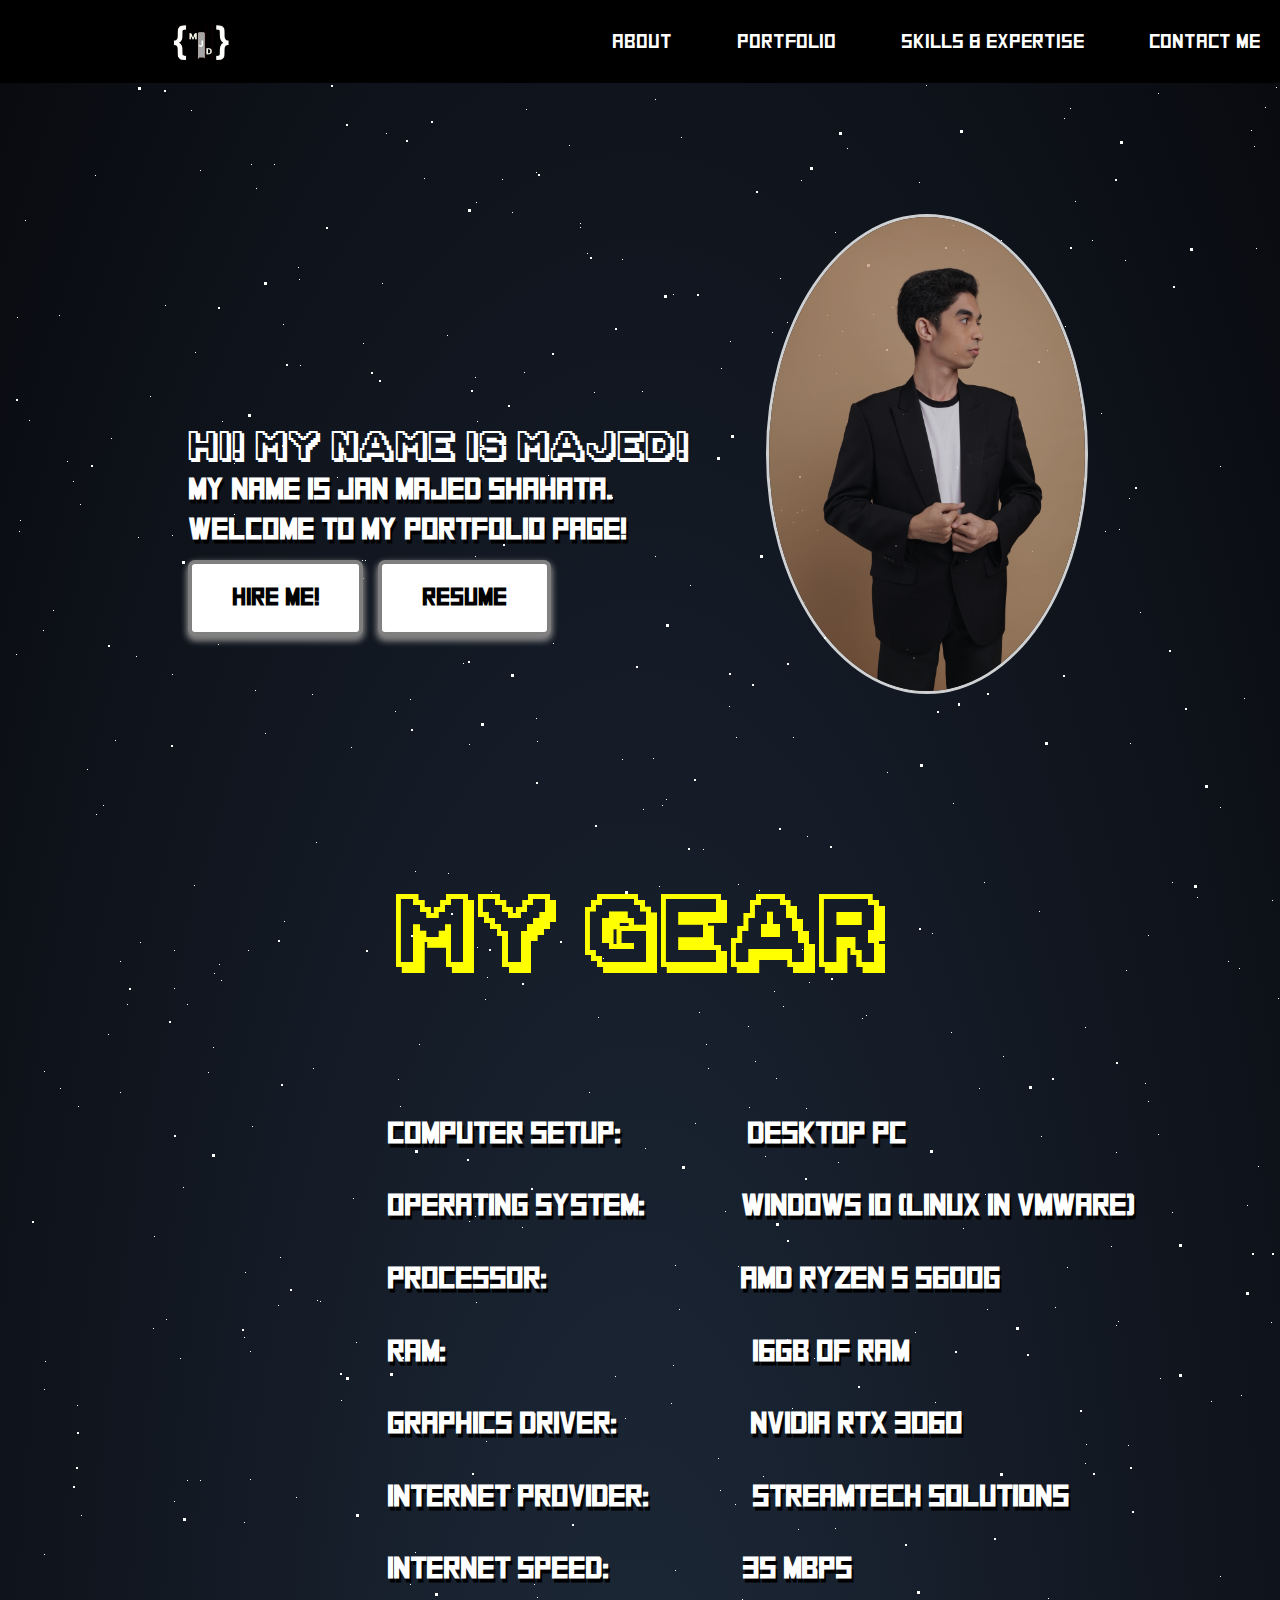
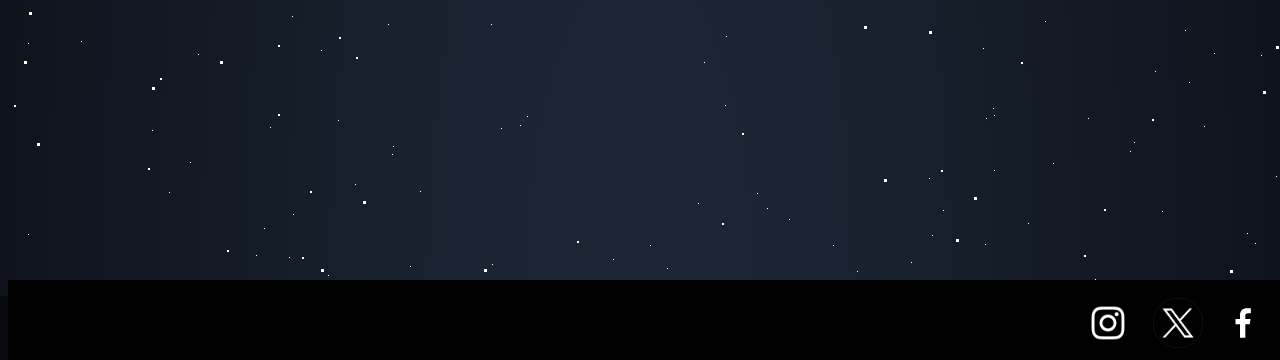
<file: index.html>
<!DOCTYPE html>
<html lang="en">
<head>
    <meta charset="UTF-8">
    <meta name="viewport" content="width=device-width, initial-scale=1.0">
    <title>Portfolio | Majed</title>
    <link rel="stylesheet" href="style.css">
</head>
<!-- Start of Menu-->
<header>
    <a href="index.html"><img src="images/MJD.png" class="logo"></a>
        <ul class="menubar">
            <li class="navbar"><a href="about.html">About</a></li>
            <li class="navbar"><a href="portfolio.html">Portfolio</a></li>
            <li class="navbar"><a href="skills.html">Skills & Expertise</a></li>
            <li class="navbar"><a href="contactme.html">Contact Me</a></li>
        </ul>
</header>
<!-- Start of website content-->
<body>
<!--Parallax effect div-->
    <div id="stars"></div>
    <div id="stars2"></div>
    <div id="stars3"></div>
<!--Parralax effect div-->


    <img src="images/me.JPG" width="400px" height="auto" alt="Majed" id="me">
    <h1>Hi! My name is Majed!</h1>
    <h3>My name is Jan Majed Shahata. <br> Welcome to my Portfolio Page!</h3>
    <a href="https://www.facebook.com/messages/t/100002379937375/"><button class="hire">Hire Me!</button></a>
    <a href="https://drive.google.com/file/d/1iQtm7udxr4T0fSjk-I8jdRRnhqKgDcmC/view?usp=sharing"><button class="resume">Resume </button></a>
<!--Gear-->    
    <div class="gear-header">My Gear</div>
        <div class="gear-titles">Computer Setup: &emsp;&emsp;&emsp;&emsp;Desktop PC</div>
        <div class="gear-titles">Operating System:  &emsp;&emsp;&emsp;Windows 10 (Linux in VMware)</div>
        <div class="gear-titles">Processor:  &emsp;&emsp;&emsp;&emsp;&emsp;&emsp;   AMD Ryzen 5 5600G</div>
        <div class="gear-titles">RAM:  &emsp;&emsp;&emsp;&emsp;&emsp;&emsp;&emsp;&emsp;&emsp;&emsp;16GB of RAM</div>
        <div class="gear-titles">Graphics Driver:  &emsp;&emsp;&emsp;&emsp;   Nvidia RTX 3060</div>
        <div class="gear-titles">Internet Provider:  &emsp;&emsp;&emsp;   StreamTech Solutions</div>
        <div class="gear-titles">Internet Speed:  &emsp;&emsp;&emsp;&emsp;     35 mbps</div>

    
</body>
<!-- Start of miscellaneous-->
<footer>
    <ul class="sociallinks">
        <li class="socials"><a href="https://www.facebook.com/jmshahata17/"><img src="images/facebook.svg" id="fb"></a></li>
        <li class="socials"><a href="https://twitter.com/majeeeeeed_"><img src="images/twitter.png" id="x"></a></li>
        <li class="socials"><a href="https://www.instagram.com/itsmajeeed/"><img src="images/instagram.png" id="ig"></a></li>
        
    </ul>
</footer>
</html>
</file>
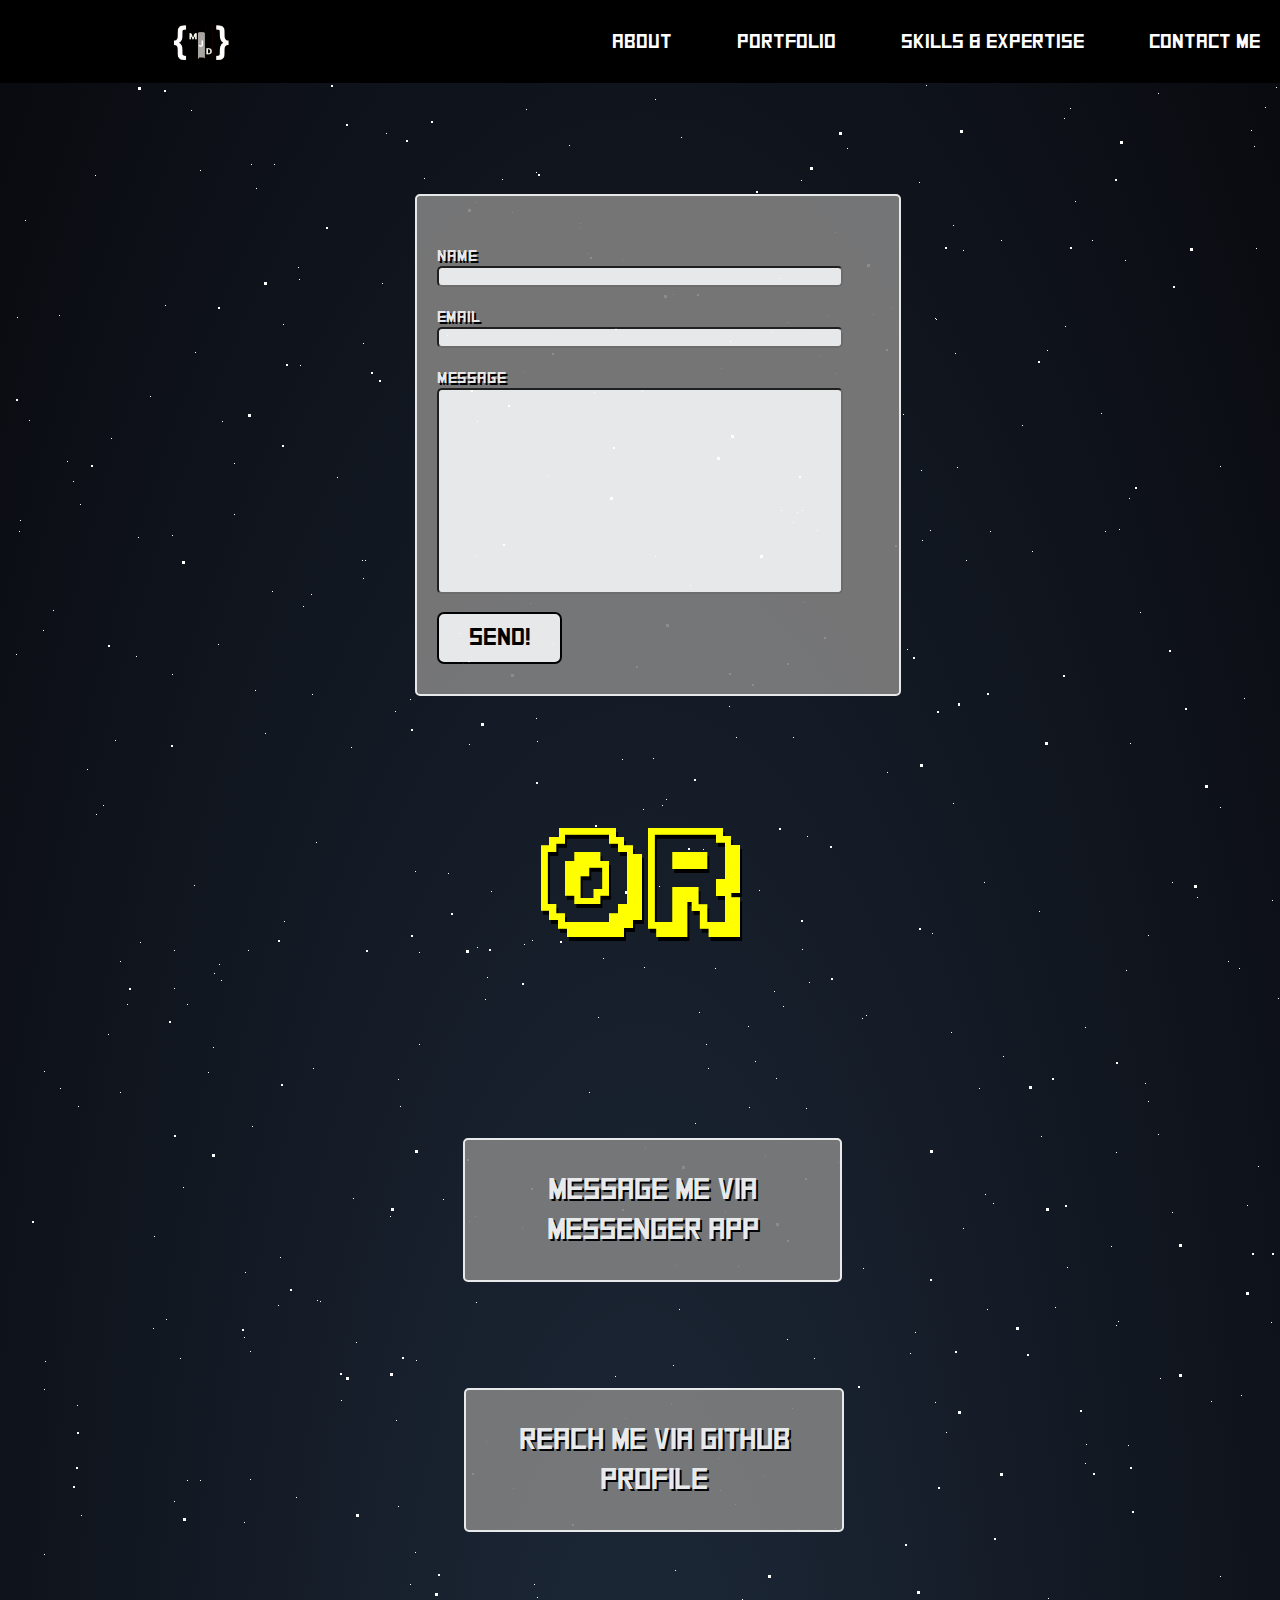
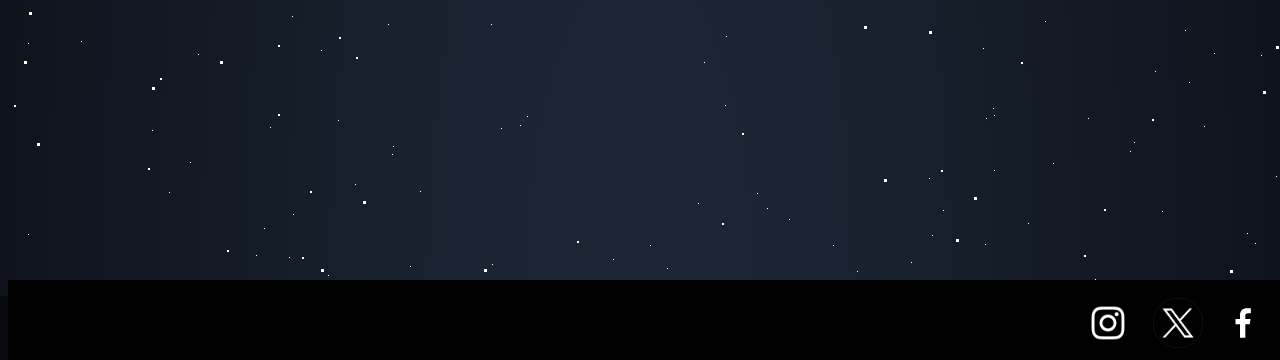
<file: contactme.html>
<!DOCTYPE html>
<html lang="en">
<head>
    <meta charset="UTF-8">
    <meta name="viewport" content="width=device-width, initial-scale=1.0">
    <title>Portfolio | Majed</title>
    <link rel="stylesheet" href="style.css">
</head>
<!-- Start of Menu-->
<header>
    <a href="index.html"><img src="images/MJD.png" class="logo"></a>
        <ul class="menubar">
            <li class="navbar"><a href="about.html">About</a></li>
            <li class="navbar"><a href="portfolio.html">Portfolio</a></li>
            <li class="navbar"><a href="skills.html">Skills & Expertise</a></li>
            <li class="navbar"><a href="contactme.html">Contact Me</a></li>
        </ul>
</header>
<!-- Start of website content-->
<body>
<!--Parallax effect div-->
    <div id="stars"></div>
    <div id="stars2"></div>
    <div id="stars3"></div>
<!--Parralax effect div-->

        <div class="wrapper">
            <div class="contact">
                <div class="info-prompt">Name</div>
                <input type="text">
                <div class="info-prompt">Email</div>
                <input type="text">
                <div class="info-prompt">Message</div>
                <input type="text" class="message"><br><br>
                <button class="send">Send!</button>

            </div>
        </div>

        <div class="or-choice">OR</div>

        <a href="https://www.facebook.com/messages/t/100002379937375/" class="messenger-app">
            <button class="wrapper2">
                
                <div class="info-prompt">Message Me Via Messenger App</div>
            
            </button>
        </a>

        <a href="https://github.com/Rainrain0117" class="github-app">
            <button class="wrapper3">
                
                <div class="info-prompt">Reach me Via GitHub Profile</div>
            
            </button>
        </a>
</body>
<!-- Start of miscellaneous-->
<footer>
    <ul class="sociallinks">
        <li class="socials"><a href="https://www.facebook.com/jmshahata17/"><img src="images/facebook.svg" id="fb"></a></li>
        <li class="socials"><a href="https://twitter.com/majeeeeeed_"><img src="images/twitter.png" id="x"></a></li>
        <li class="socials"><a href="https://www.instagram.com/itsmajeeed/"><img src="images/instagram.png" id="ig"></a></li>
        
    </ul>
</footer>
</html>
</file>
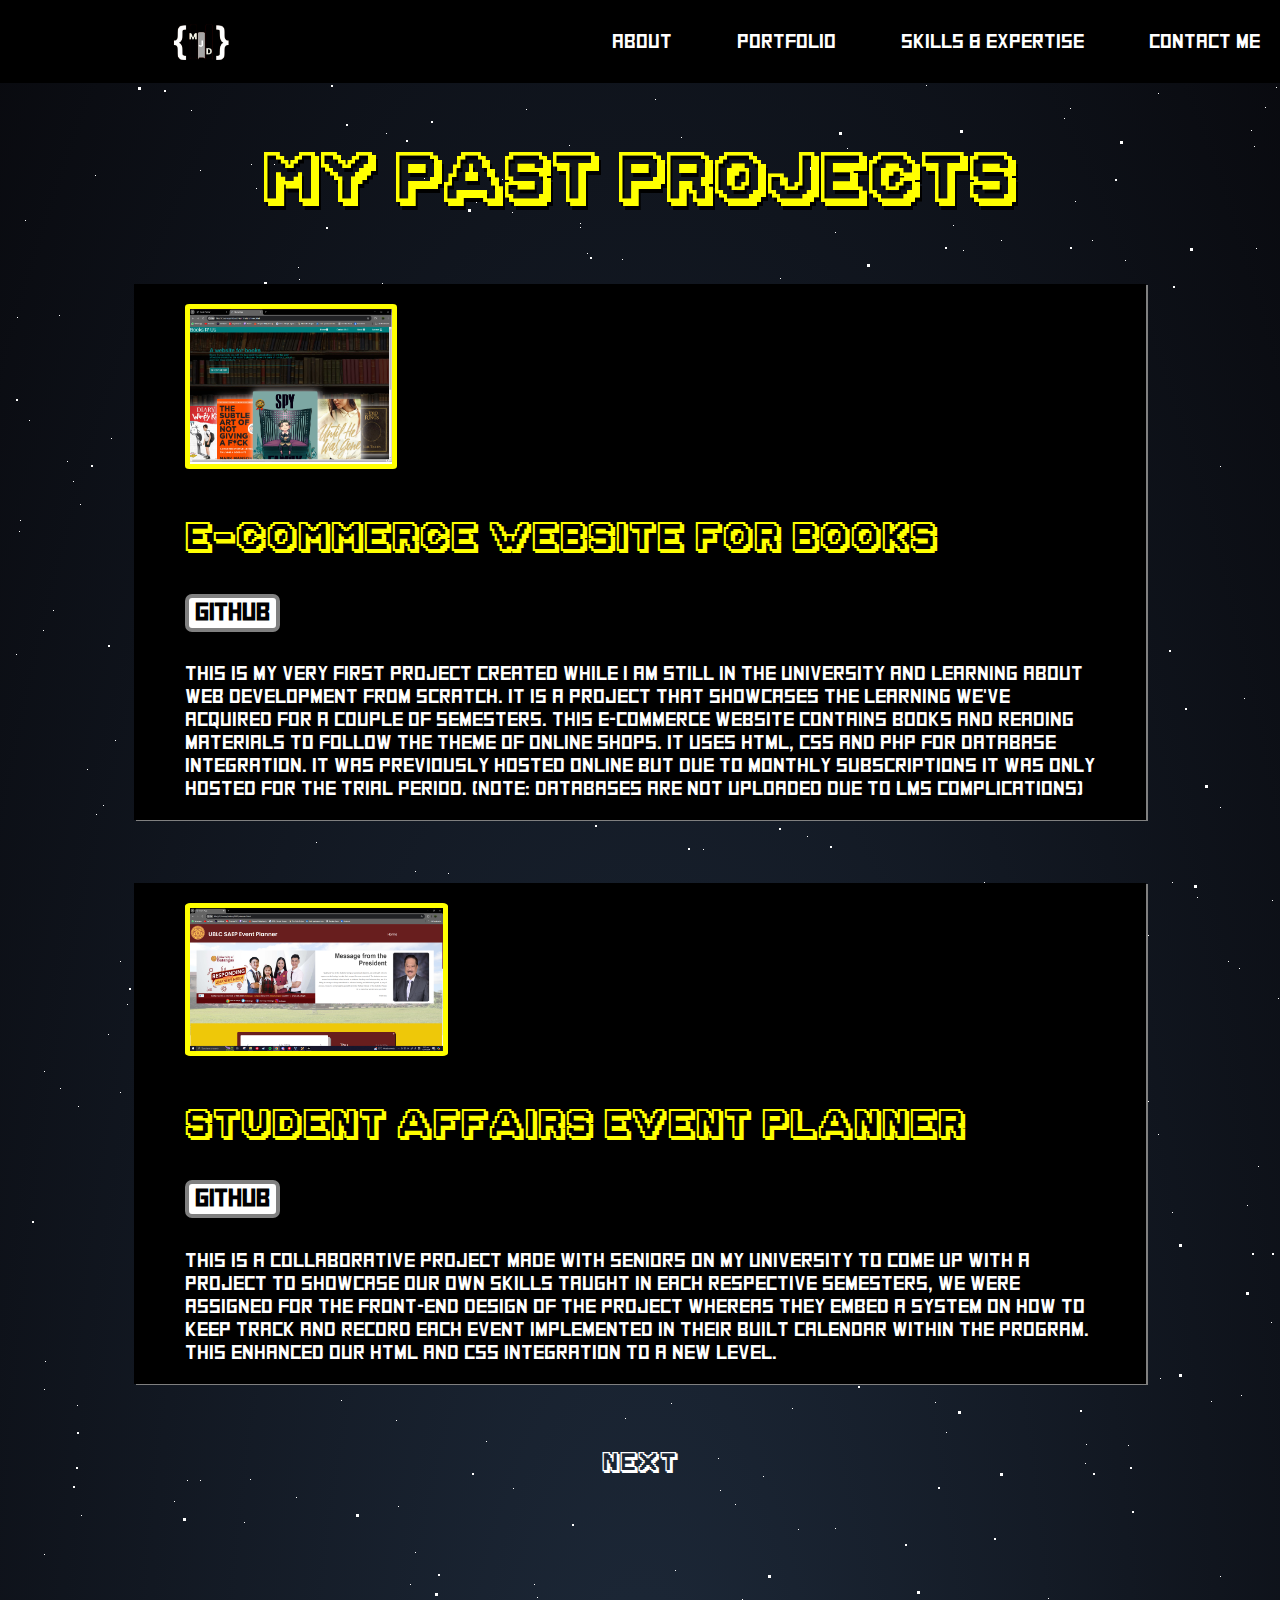
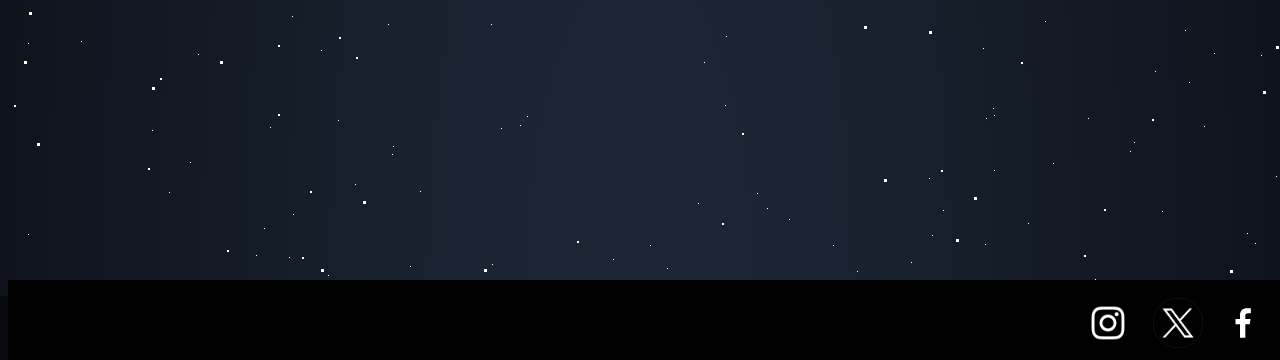
<file: portfolio.html>
<!DOCTYPE html>
<html lang="en">
<head>
    <meta charset="UTF-8">
    <meta name="viewport" content="width=device-width, initial-scale=1.0">
    <title>Portfolio | Majed</title>
    <link rel="stylesheet" href="style.css">
</head>
<!-- Start of Menu-->
<header>
    <a href="index.html"><img src="images/MJD.png" class="logo"></a>
        <ul class="menubar">
            <li class="navbar"><a href="about.html">About</a></li>
            <li class="navbar"><a href="portfolio.html">Portfolio</a></li>
            <li class="navbar"><a href="skills.html">Skills & Expertise</a></li>
            <li class="navbar"><a href="contactme.html">Contact Me</a></li>
        </ul>
</header>
<!-- Start of website content-->
<body>
<!--Parallax effect div-->
    <div id="stars"></div>
    <div id="stars2"></div>
    <div id="stars3"></div>
<!--Parralax effect div-->

        <div class="works">My Past Projects</div>
        <div class="skill-container1">
            <img src="images/web1.png" class="web1" height="auto" width="20%">
            <div class="title1">E-commerce Website for Books</div>
            <a href="https://github.com/Rainrain0117/e-commerce/tree/main/e-commerce%20(my%20first%20website)"><button class="project1">Github</button></a>
            <div class="desc1">
                This is my very first project created while I am still in the University and learning about web development from scratch.
                It is a project that showcases the learning we've acquired for a couple of semesters. This E-commerce website contains books
                and reading materials to follow the theme of online shops. It uses HTML, CSS and PHP for database integration. It was previously hosted
                online but due to monthly subscriptions it was only hosted for the trial period. (Note: Databases are not uploaded due to LMS complications)
            </div>
        </div>

        <div class="skill-container2">
            <img src="images/saep1.png" class="saep1" height="auto" width="25%">
            <div class="title2">Student affairs event planner</div>
            <a href="https://github.com/Rainrain0117/UB_student-affairs-event-planner/tree/main/SAEP"><button class="project2">Github</button></a>
            <div class="desc2">
                This is a collaborative project made with seniors on my university to come up with a project
                to showcase our own skills taught in each respective semesters, we were assigned for the front-end 
                design of the project whereas they embed a system on how to keep track and record each event implemented
                in their built calendar within the program. This enhanced our HTML and CSS integration to a new level.
            </div>
        </div>

        <a href="portfolio2.html" class="next">Next</a>







</body>
<!-- Start of miscellaneous-->
<footer>
    <ul class="sociallinks">
        <li class="socials"><a href="https://www.facebook.com/jmshahata17/"><img src="images/facebook.svg" id="fb"></a></li>
        <li class="socials"><a href="https://twitter.com/majeeeeeed_"><img src="images/twitter.png" id="x"></a></li>
        <li class="socials"><a href="https://www.instagram.com/itsmajeeed/"><img src="images/instagram.png" id="ig"></a></li>
        
    </ul>
</footer>
</html>
</file>
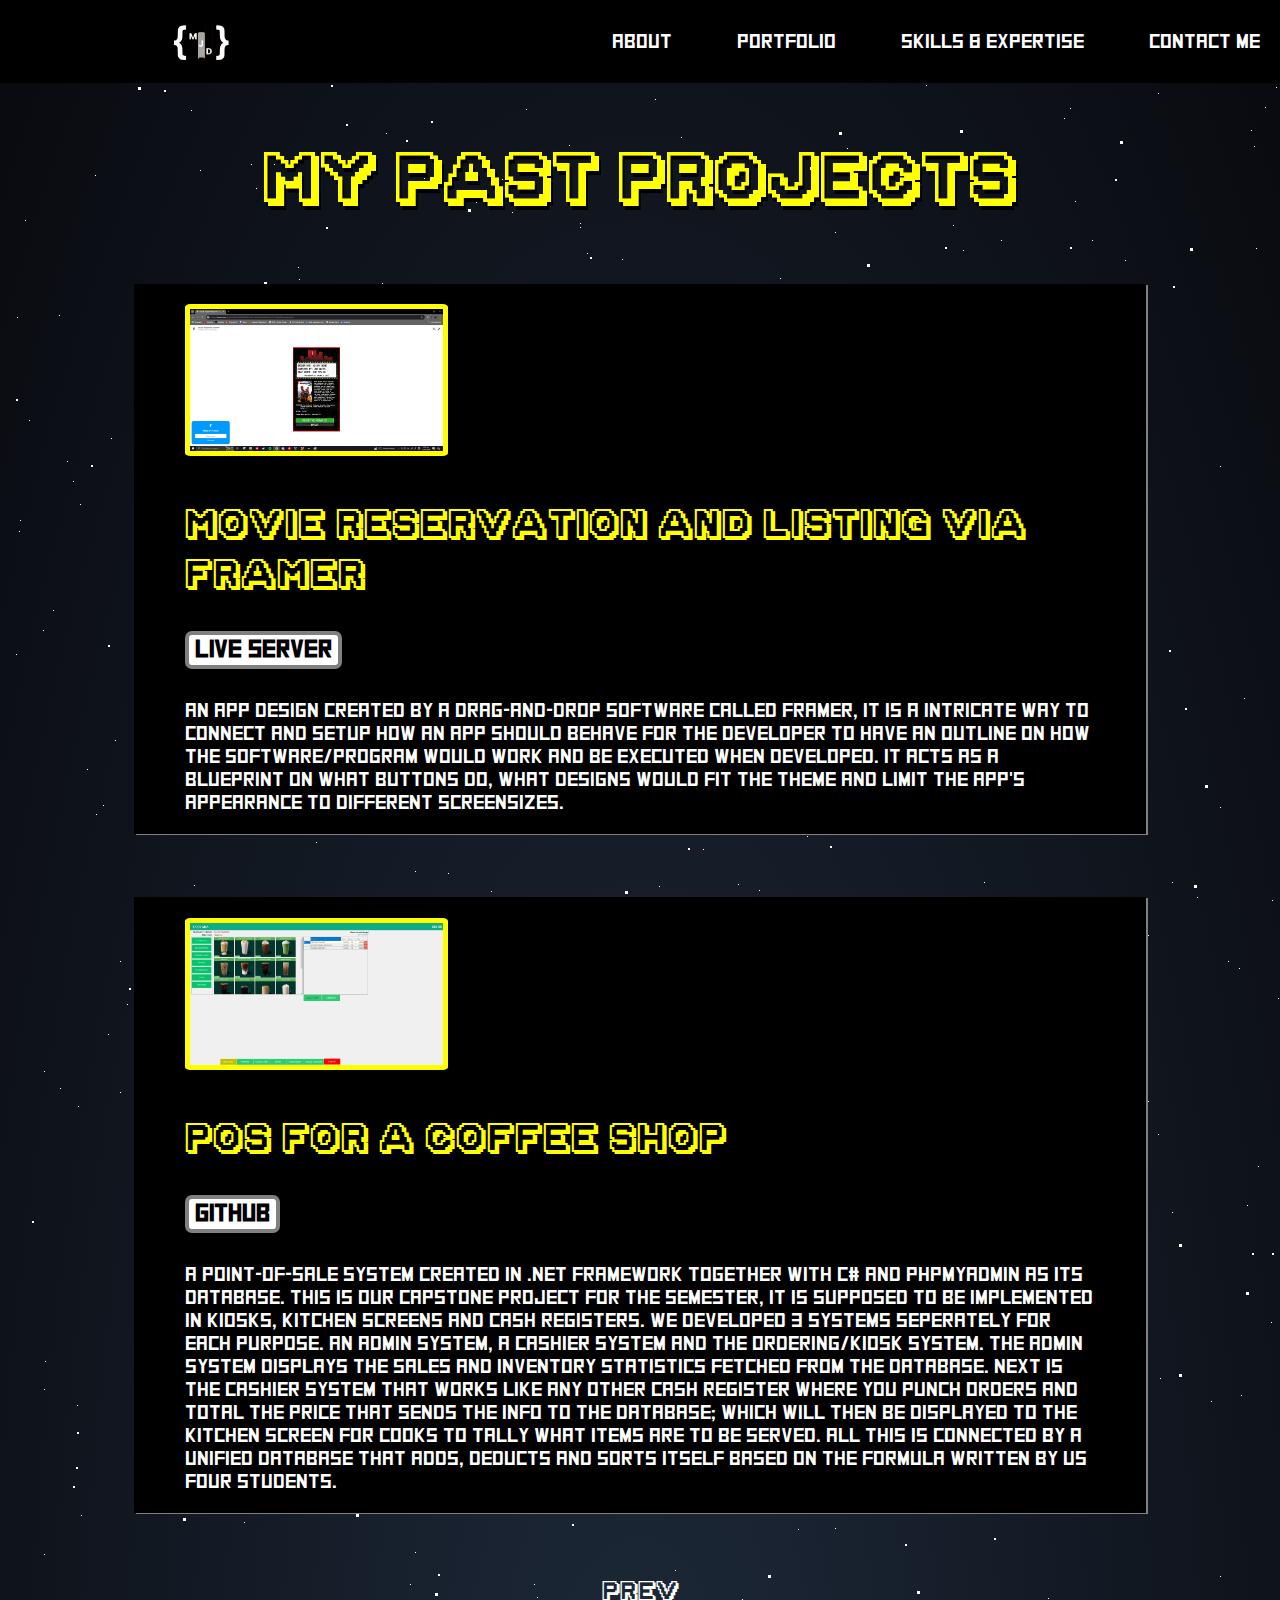
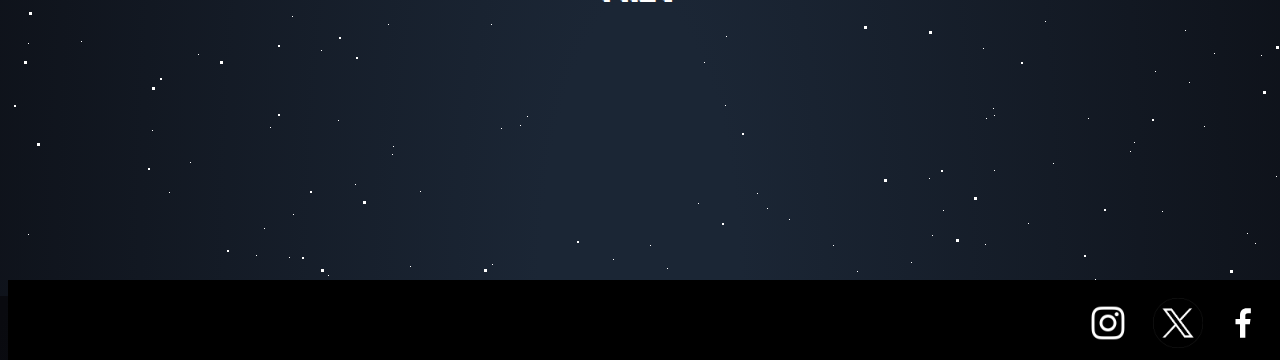
<file: portfolio2.html>
<!DOCTYPE html>
<html lang="en">
<head>
    <meta charset="UTF-8">
    <meta name="viewport" content="width=device-width, initial-scale=1.0">
    <title>Portfolio | Majed</title>
    <link rel="stylesheet" href="style.css">
</head>
<!-- Start of Menu-->
<header>
    <a href="index.html"><img src="images/MJD.png" class="logo"></a>
        <ul class="menubar">
            <li class="navbar"><a href="about.html">About</a></li>
            <li class="navbar"><a href="portfolio.html">Portfolio</a></li>
            <li class="navbar"><a href="skills.html">Skills & Expertise</a></li>
            <li class="navbar"><a href="contactme.html">Contact Me</a></li>
        </ul>
</header>
<!-- Start of website content-->
<body>
<!--Parallax effect div-->
    <div id="stars"></div>
    <div id="stars2"></div>
    <div id="stars3"></div>
<!--Parralax effect div-->

        <div class="works">My Past Projects</div>
        <div class="skill-container1">
            <img src="images/framer2.png" class="web1" height="auto" width="25%">
            <div class="title1">Movie reservation and Listing via Framer</div>
            <a href="https://framer.com/share/MOVIE-RESERVATION-APP--lDPUcZHRVPfbi7n2svT3/cNMU87wrs#cNMU87wrs"><button class="project1">Live Server</button></a>
            <div class="desc1">
                An app design created by a drag-and-drop software called framer, it is a intricate way to connect and setup
                how an app should behave for the developer to have an outline on how the software/program would work and be executed when
                developed. It acts as a blueprint on what buttons do, what designs would fit the theme and limit the app's appearance to different
                screensizes.
            </div>
        </div>

        <div class="skill-container2">
            <img src="images/pos1.png" class="saep1" height="auto" width="25%">
            <div class="title2">POS for a coffee shop</div>
            <a href="https://github.com/Rainrain0117/POS"><button class="project2">Github</button></a>
            <div class="desc2">
                A point-of-sale system created in .NET framework together with C# and phpmyAdmin as its database. This is 
                our capstone project for the semester, it is supposed to be implemented in kiosks, kitchen screens and cash registers.
                We developed 3 systems seperately for each purpose. An admin system, A cashier system and the ordering/kiosk system.
                The admin system displays the sales and inventory statistics fetched from the database. Next is the cashier system that works
                like any other cash register where you punch orders and total the price that sends the info to the database; which will then be 
                displayed to the kitchen screen for cooks to tally what items are to be served. All this is connected by a unified database that adds,
                deducts and sorts itself based on the formula written by us four students.
            </div>
        </div>

        <a href="portfolio.html" class="next">Prev</a>








</body>
<!-- Start of miscellaneous-->
<footer>
    <ul class="sociallinks">
        <li class="socials"><a href="https://www.facebook.com/jmshahata17/"><img src="images/facebook.svg" id="fb"></a></li>
        <li class="socials"><a href="https://twitter.com/majeeeeeed_"><img src="images/twitter.png" id="x"></a></li>
        <li class="socials"><a href="https://www.instagram.com/itsmajeeed/"><img src="images/instagram.png" id="ig"></a></li>
        
    </ul>
</footer>
</html>
</file>
<file: style.css>
*{
    top: 0px;
}
/* font styles */
@font-face {
    font-family: mainFont;
    src: url(fonts/golden-age.ttf);
}

@font-face {
    font-family: subFont;
    src: url(fonts/square.ttf);
}


/* Start of navbar styles*/
header{
    padding: 30px 10px;
    background-color: black;
    position: fixed;
    left: 0px;
    right: 0px;
    z-index: 5;
    width: 100%;
}
.logo{
    position: absolute;
    top: 20px;
    left: 170px;
    height: 40px;
    width: auto;
    padding: 2px 2px;
    z-index: 2;
}
.menubar{
    font-family: subFont;
    color: black;
    list-style-type: none;
    margin: 0;
    padding: 0;
    text-align: right;
    font-size: 20px;
    position: relative;
    
}

.navbar{
    display: inline;
    padding: 30px 30px;
    left: 170px;
}

.navbar:hover{
    background-color: white;
    color: black;
    transition-duration: 0.9s;
}

a{
    text-decoration: none;
    color: white;
}

a:hover{

    color: black;
    transition-duration: 0.9s;
}
/*                              INDEX STYLES                       */
/* Start of body styles*/

body{
    height: 1880px;
    background: radial-gradient(ellipse at bottom,#1b2635 100px,#090a0f 900px);
}

h1{
    font-family: mainFont;
    font-size: 2.5rem;
    font-weight: lighter;
    color: white;
    position: absolute;
    top:400px;
    left: 60px;
    margin-left: 10%;
    line-height: 40px;
    
    
}

h3{
    font-family: subFont;
    font-style: normal;
    font-size: 30px;
    text-shadow: 2px 4px black;
    color: white;
    position: absolute;
    top: 440px;
    left: 60px;
    margin-left: 10%;
    line-height: 40px;
}


.hire{
    position: absolute;
    top: 560px;
    left: 60px;
    margin-left: 10%;
    padding: 20px 40px;
    background-color: white;
    color: black;
    cursor: pointer;
    background-color: white;
    color: black;
    font-family: subFont;
    font-weight: bold;
    font-size: 24px;
    border: 4px solid gray;
    border-radius: 7px;
    box-shadow: 0 4px 7px 0 gray, 0 3px 7px 0 gray;
}

.resume{
    position: absolute;
    top: 560px;
    left: 250px;
    margin-left: 10%;
    padding: 20px 40px;
    background-color: white;
    color: black;
    cursor: pointer;
    font-family: subFont;
    font-weight: bold;
    font-size: 24px;
    border: 4px solid gray;
    border-radius: 7px;
    box-shadow: 0 4px 7px 0 gray, 0 3px 7px 0 gray;

}

.resume:hover{
    background-color: gray;
    color: white;
    transition-duration: 0.7s;
    border: 4px solid white;
    border-radius: 7px;

}

.hire:hover{
    background-color: gray;
    color: white;
    transition-duration: 0.7s;
    border: 4px solid white;
    border-radius: 7px;

}

#me{
    position: relative;
    border-radius: 50%;
    margin-left: 60%;
    width: 25%;
    height: auto;
    top: 200px;
    border: 3px solid white;
    opacity: 80%;
    
    
}

#me:hover{
    scale: 1.1;
    transition-duration: 0.2s;
    opacity: 100%;
    
}

/*My gear styles*/
.gear-header{
    font-family: mainFont;
    font-weight: lighter;
    font-size: 100px;
    color: yellow;
    position: relative;
    top: 20%;
    margin-left: auto;
    margin-right: auto;
    left: 0;
    right: 0;
    text-align: center;
}

.gear-titles{
    font-family: subFont;
    font-weight: bold;
    font-size: 30px;
    text-shadow: 2px 4px black;
    color: white;
    position: relative;
    margin-top: 1%;
    top: 25%;
    margin-left: auto;
    margin-right: auto;
    left: 30%;
    right: 0;
    line-height: 200%;
    
}

/* -------------------------------------END OF INDEX STYLES--------------------------*/


/*                                  ABOUT PAGE STYLES                               */

.dynamic-header{
    font-family: mainFont;
    font-size: 80px;
    text-align: center;
    top: 20px;
    left: 0px;
    color: white;
    position: relative;
    padding: 20px 20px;
    margin-top: 7%;
    margin-left: 2%;
    line-height: 70px;


}

.typing{
    color: yellow;
}


.about{
    font-family: mainFont;
    font-size: 50px;
    color: white;
    font-weight: lighter;
    text-align: center;
    text-shadow: 2px 4px black;
    color: yellow;
    margin-top: 10%;
    
}

.about #about-2{
    margin-top: 5%;
}

.about #about-3{
    margin-top: 5%;
}

.about-faq{
    font-family: mainFont;
    font-size: 30px;
    color: white;
    text-align: left;
    text-shadow: 2px 4px black;
    margin-bottom: 17px;
    margin-top: 25px;
    color: yellow;
    margin-left: 20%;
    line-height: 27px;

}

.content{
    font-family: subFont;
    font-size: 23px;
    color: white;
    font-weight: lighter;
    text-align: justify;
    margin-left: 20%;
    margin-right: 20%;

}

/* -------------------------------------END OF ABOUT PAGE STYLES--------------------------*/


/*                                  CONTACT ME PAGE STYLES                               */

.wrapper{
    width: 35%;
    background-color: gray;
    padding: 30px 20px;
    position: relative;
    margin-left: auto;
    margin-right: auto;
    height: auto;
    left: 2vh;
    top: 20vh;
    border: 2px solid white;
    border-radius: 5px;
    opacity: 90%;

}

.info-prompt{
    font-family: subFont;
    font-size: 1em;
    color: white;
    text-shadow: 2px 2px black;
    line-height: 20px;
    margin-top: 20px;
    
}

input{
    width: 90%;
    box-shadow: 2px 2px gray;
    border-radius: 5px;
}

.message {
    height: 200px;
    
}

.send{
    position: relative;
    background-color: white;
    padding: 10px 30px;
    background-color: white;
    color: black;
    cursor: pointer;
    font-family: subFont;
    font-size: 24px;
    box-shadow: 0 4px 7px 0 gray, 0 3px 7px 0 gray;
    border-radius: 7px;
    border: 2px solid black;
    
    
}

.send:hover{
    
    background-color: black;
    color: white;
    cursor: pointer;
    transition-duration: 0.6s;
    border: 2px solid white;
    
}

.or-choice{
    font-family: mainFont;
    font-size: 140px;
    position: relative;
    text-align: center;
    color: yellow;
    top: 15%;
    text-shadow: 2px 4px black;

}

.wrapper2{
    width: 30%;
    background-color: gray;
    padding: 30px 20px;
    position: relative;
    margin-left: 0;
    margin-right: 0;
    height: auto;
    justify-content: center;
    left: 36%;
    margin-top: 50vh;
    border: 2px solid white;
    border-radius: 5px;
    opacity: 90%;

}
.wrapper2:hover{
    
    background-color: black;
    transition-duration: 0.6s;
    opacity: 100%;
    cursor: pointer;

}

.wrapper2 .info-prompt{
    font-size: 30px;
    margin: 0 0;
    text-align: center;
    line-height: 40px;
    

}


.wrapper3{
    width: 30%;
    background-color: gray;
    padding: 30px 20px;
    position: relative;
    margin-left: 0;
    margin-right: 0;
    height: auto;
    justify-content: center;
    left: 5.8%;
    top: 250px;
    border: 2px solid white;
    border-radius: 5px;
    opacity: 90%;

}
.wrapper3:hover{
    
    background-color: black;
    transition-duration: 0.6s;
    opacity: 100%;
    cursor: pointer;

}

.wrapper3 .info-prompt{
    font-size: 30px;
    margin: 0 0;
    text-align: center;
    line-height: 40px;

}

/********************************************************SKILLS PAGE ********************************/

.skills{
    font-family: mainFont;
    font-size: 70px;
    color: white;
    font-weight: lighter;
    text-align: center;
    text-shadow: 2px 4px black;
    color: yellow;
    margin-top: 15%;
    line-height: 80px;
    
}

.skills #skills-2{
    margin-top: 5%;
}

.skills-content{
    font-family: subFont;
    font-size: 43px;
    color: white;
    font-weight: lighter;
    text-align: justify;
    margin-left: 20%;
    margin-right: 20%;
    line-height: 70px;

}




/* Start of footer styles*/

footer{
    padding: 40px 10px;
    background-color: black;
    position: absolute;
    width: 100%;
    top: 1880px;
    bottom: 0px;
    margin-bottom: 0%;

}

.socials{
    text-decoration: none;
    display: block;
}
#fb{
    position: absolute;
    height: 50px;
    top: 18px;
    right: 40px;
}

#x{
        position: absolute;
        height: 50px;
        top: 18px;
        right: 105px;
}

#ig{
    position: absolute;
    height: 60px;
    top: 13px;
    right: 160px;
}

/****************************************************/

.works{
    font-family: mainFont;
    font-size: 70px;
    color: white;
    font-weight: lighter;
    text-align: center;
    text-shadow: 2px 4px black;
    color: yellow;
    margin-top: 10%;
    line-height: 80px;
}

.skill-container1{
    background-color: black;
    box-shadow: 2px 1px gray;
    position: relative;
    margin: 5% 10%;
    border-color: 2px solid white;
    
    
}
.web1{
    position: relative;
    margin: 2% 5%;
    border: 5px solid yellow;
    border-radius: 2%;
}

.title1{
    font-family: mainFont;
    font-size: 40px;
    color: yellow;
    text-shadow: 2px 3px black;
    padding: 2% 5%;
}

.project1{
    position: relative;
    background-color: white;
    margin: 1% 5%; 
    color: black;
    cursor: pointer;
    background-color: white;
    color: black;
    font-family: subFont;
    font-weight: bold;
    font-size: 24px;
    border: 4px solid gray;
    border-radius: 7px;
    
}

.project1:hover{
    color: white;
    background-color: black;
    border: 4px solid white;
}

.desc1{
    position: relative;
    font-family: subFont;
    font-size: 20px;
    text-shadow: 2px 3px black;
    color: white;
    padding: 2% 5%;
}

.skill-container2{
    background-color: black;
    box-shadow: 2px 1px gray;
    position: relative;
    margin: 5% 10%;
    border-color: 2px solid white;
    
    
}
.saep1{
    position: relative;
    margin: 2% 5%;
    border: 5px solid yellow;
    border-radius: 2%;
}

.title2{
    font-family: mainFont;
    font-size: 40px;
    color: yellow;
    text-shadow: 2px 3px black;
    padding: 2% 5%;
}

.project2{
    position: relative;
    background-color: white;
    margin: 1% 5%; 
    color: black;
    cursor: pointer;
    background-color: white;
    color: black;
    font-family: subFont;
    font-weight: bold;
    font-size: 24px;
    border: 4px solid gray;
    border-radius: 7px;
    
}

.project2:hover{
    color: white;
    background-color: black;
    border: 4px solid white;
}

.desc2{
    position: relative;
    font-family: subFont;
    font-size: 20px;
    text-shadow: 2px 3px black;
    color: white;
    padding: 2% 5%;
}

.next{
    
    font-family: mainFont;
    font-size: 26px;
    color: white;
    text-align: center;
    
    margin-bottom:-10%;
    margin-left: 47%;
    
}

.next:hover{
  
    color: yellow;
    
}





















































/*Start of stars for parallax*/

#stars{
    width: 1px;
    height: 1px;
    background: transparent;
    animation: animStar 50s linear infinite;
    box-shadow: 779px 1331px #fff, 324px 42px #fff, 303px 586px #fff,
    1312px 276px #fff, 451px 625px #fff, 521px 1931px #fff, 1087px 1871px #fff,
    36px 1546px #fff, 132px 934px #fff, 1698px 901px #fff, 1418px 664px #fff,
    1448px 1157px #fff, 1084px 232px #fff, 347px 1776px #fff, 1722px 243px #fff,
    1629px 835px #fff, 479px 969px #fff, 1231px 960px #fff, 586px 384px #fff,
    164px 527px #fff, 8px 646px #fff, 1150px 1126px #fff, 665px 1357px #fff,
    1556px 1982px #fff, 1260px 1961px #fff, 1675px 1741px #fff,
    1843px 1514px #fff, 718px 1628px #fff, 242px 1343px #fff, 1497px 1880px #fff,
    1364px 230px #fff, 1739px 1302px #fff, 636px 959px #fff, 304px 686px #fff,
    614px 751px #fff, 1935px 816px #fff, 1428px 60px #fff, 355px 335px #fff,
    1594px 158px #fff, 90px 60px #fff, 1553px 162px #fff, 1239px 1825px #fff,
    1945px 587px #fff, 749px 1785px #fff, 1987px 1172px #fff, 1301px 1237px #fff,
    1039px 342px #fff, 1585px 1481px #fff, 995px 1048px #fff, 524px 932px #fff,
    214px 413px #fff, 1701px 1300px #fff, 1037px 1613px #fff, 1871px 996px #fff,
    1360px 1635px #fff, 1110px 1313px #fff, 412px 1783px #fff, 1949px 177px #fff,
    903px 1854px #fff, 700px 1936px #fff, 378px 125px #fff, 308px 834px #fff,
    1118px 962px #fff, 1350px 1929px #fff, 781px 1811px #fff, 561px 137px #fff,
    757px 1148px #fff, 1670px 1979px #fff, 343px 739px #fff, 945px 795px #fff,
    576px 1903px #fff, 1078px 1436px #fff, 1583px 450px #fff, 1366px 474px #fff,
    297px 1873px #fff, 192px 162px #fff, 1624px 1633px #fff, 59px 453px #fff,
    82px 1872px #fff, 1933px 498px #fff, 1966px 1974px #fff, 1975px 1688px #fff,
    779px 314px #fff, 1858px 1543px #fff, 73px 1507px #fff, 1693px 975px #fff,
    1683px 108px #fff, 1768px 1654px #fff, 654px 14px #fff, 494px 171px #fff,
    1689px 1895px #fff, 1660px 263px #fff, 1031px 903px #fff, 1203px 1393px #fff,
    1333px 1421px #fff, 1113px 41px #fff, 1206px 1645px #fff, 1325px 1635px #fff,
    142px 388px #fff, 572px 215px #fff, 1535px 296px #fff, 1419px 407px #fff,
    1379px 1003px #fff, 329px 469px #fff, 1791px 1652px #fff, 935px 1802px #fff,
    1330px 1820px #fff, 421px 1933px #fff, 828px 365px #fff, 275px 316px #fff,
    707px 960px #fff, 1605px 1554px #fff, 625px 58px #fff, 717px 1697px #fff,
    1669px 246px #fff, 1925px 322px #fff, 1154px 1803px #fff, 1929px 295px #fff,
    1248px 240px #fff, 1045px 1755px #fff, 166px 942px #fff, 1888px 1773px #fff,
    678px 1963px #fff, 1370px 569px #fff, 1974px 1400px #fff, 1786px 460px #fff,
    51px 307px #fff, 784px 1400px #fff, 730px 1258px #fff, 1712px 393px #fff,
    416px 170px #fff, 1797px 1932px #fff, 572px 219px #fff, 1557px 1856px #fff,
    218px 8px #fff, 348px 1334px #fff, 469px 413px #fff, 385px 1738px #fff,
    1357px 1818px #fff, 240px 942px #fff, 248px 1847px #fff, 1535px 806px #fff,
    236px 1514px #fff, 1429px 1556px #fff, 73px 1633px #fff, 1398px 1121px #fff,
    671px 1301px #fff, 1404px 1663px #fff, 740px 1018px #fff, 1600px 377px #fff,
    785px 514px #fff, 112px 1084px #fff, 1915px 1887px #fff, 1463px 1848px #fff,
    687px 1115px #fff, 1268px 1768px #fff, 1729px 1425px #fff,
    1284px 1022px #fff, 801px 974px #fff, 1975px 1317px #fff, 1354px 834px #fff,
    1446px 1484px #fff, 1283px 1786px #fff, 11px 523px #fff, 1842px 236px #fff,
    1355px 654px #fff, 429px 7px #fff, 1033px 1128px #fff, 157px 297px #fff,
    545px 635px #fff, 52px 1080px #fff, 827px 1520px #fff, 1121px 490px #fff,
    9px 309px #fff, 1744px 1586px #fff, 1014px 417px #fff, 1534px 524px #fff,
    958px 552px #fff, 1403px 1496px #fff, 387px 703px #fff, 1522px 548px #fff,
    1355px 282px #fff, 1532px 601px #fff, 1838px 790px #fff, 290px 259px #fff,
    295px 598px #fff, 1601px 539px #fff, 1561px 1272px #fff, 34px 1922px #fff,
    1024px 543px #fff, 467px 369px #fff, 722px 333px #fff, 1976px 1255px #fff,
    766px 983px #fff, 1582px 1285px #fff, 12px 512px #fff, 617px 1410px #fff,
    682px 577px #fff, 1334px 1438px #fff, 439px 327px #fff, 1617px 1661px #fff,
    673px 129px #fff, 794px 941px #fff, 1386px 1902px #fff, 37px 1353px #fff,
    1467px 1353px #fff, 416px 18px #fff, 187px 344px #fff, 200px 1898px #fff,
    1491px 1619px #fff, 811px 347px #fff, 924px 1827px #fff, 945px 217px #fff,
    1735px 1228px #fff, 379px 1890px #fff, 79px 761px #fff, 825px 1837px #fff,
    1980px 1558px #fff, 1308px 1573px #fff, 1488px 1726px #fff,
    382px 1208px #fff, 522px 595px #fff, 1277px 1898px #fff, 354px 552px #fff,
    161px 1784px #fff, 614px 251px #fff, 526px 1576px #fff, 17px 212px #fff,
    179px 996px #fff, 467px 1208px #fff, 1944px 1838px #fff, 1140px 1093px #fff,
    858px 1007px #fff, 200px 1064px #fff, 423px 1964px #fff, 1945px 439px #fff,
    1377px 689px #fff, 1120px 1437px #fff, 1876px 668px #fff, 907px 1324px #fff,
    343px 1976px #fff, 1816px 1501px #fff, 1849px 177px #fff, 647px 91px #fff,
    1984px 1012px #fff, 1336px 1300px #fff, 128px 648px #fff, 305px 1060px #fff,
    1324px 826px #fff, 1263px 1314px #fff, 1801px 629px #fff, 1614px 1555px #fff,
    1634px 90px #fff, 1603px 452px #fff, 891px 1984px #fff, 1556px 1906px #fff,
    121px 68px #fff, 1676px 1714px #fff, 516px 936px #fff, 1947px 1492px #fff,
    1455px 1519px #fff, 45px 602px #fff, 205px 1039px #fff, 793px 172px #fff,
    1562px 1739px #fff, 1056px 110px #fff, 1512px 379px #fff, 1795px 1621px #fff,
    1848px 607px #fff, 262px 1719px #fff, 477px 991px #fff, 483px 883px #fff,
    1239px 1197px #fff, 1496px 647px #fff, 1649px 25px #fff, 1491px 1946px #fff,
    119px 996px #fff, 179px 1472px #fff, 1341px 808px #fff, 1565px 1700px #fff,
    407px 1544px #fff, 1754px 357px #fff, 1288px 981px #fff, 902px 1997px #fff,
    1755px 1668px #fff, 186px 877px #fff, 1202px 1882px #fff, 461px 1213px #fff,
    1400px 748px #fff, 1969px 1899px #fff, 809px 522px #fff, 514px 1219px #fff,
    374px 275px #fff, 938px 1973px #fff, 357px 552px #fff, 144px 1722px #fff,
    1572px 912px #fff, 402px 1858px #fff, 1544px 1195px #fff, 667px 1257px #fff,
    727px 1496px #fff, 993px 232px #fff, 1772px 313px #fff, 1040px 1590px #fff,
    1204px 1973px #fff, 1268px 79px #fff, 1555px 1048px #fff, 986px 1707px #fff,
    978px 1710px #fff, 713px 360px #fff, 407px 863px #fff, 461px 736px #fff,
    284px 1608px #fff, 103px 430px #fff, 1283px 1319px #fff, 977px 1186px #fff,
    1966px 1516px #fff, 1287px 1129px #fff, 70px 1098px #fff, 1189px 889px #fff,
    1126px 1734px #fff, 309px 1292px #fff, 879px 764px #fff, 65px 473px #fff,
    1003px 1959px #fff, 658px 791px #fff, 402px 1576px #fff, 35px 622px #fff,
    529px 1589px #fff, 164px 666px #fff, 1876px 1290px #fff, 1541px 526px #fff,
    270px 1297px #fff, 440px 865px #fff, 1500px 802px #fff, 182px 1754px #fff,
    1264px 892px #fff, 272px 1249px #fff, 1289px 1535px #fff, 190px 1646px #fff,
    955px 242px #fff, 1456px 1597px #fff, 1727px 1983px #fff, 635px 801px #fff,
    226px 455px #fff, 1396px 1710px #fff, 849px 1863px #fff, 237px 1264px #fff,
    839px 140px #fff, 1122px 735px #fff, 1280px 15px #fff, 1318px 242px #fff,
    1819px 1148px #fff, 333px 1392px #fff, 1949px 553px #fff, 1878px 1332px #fff,
    467px 548px #fff, 1812px 1082px #fff, 1067px 193px #fff, 243px 156px #fff,
    483px 1616px #fff, 1714px 933px #fff, 759px 1800px #fff, 1822px 995px #fff,
    1877px 572px #fff, 581px 1084px #fff, 107px 732px #fff, 642px 1837px #fff,
    166px 1493px #fff, 1555px 198px #fff, 819px 307px #fff, 947px 345px #fff,
    827px 224px #fff, 927px 1394px #fff, 540px 467px #fff, 1093px 405px #fff,
    1140px 927px #fff, 130px 529px #fff, 33px 1980px #fff, 1147px 1663px #fff,
    1616px 1436px #fff, 528px 710px #fff, 798px 1100px #fff, 505px 1480px #fff,
    899px 641px #fff, 1909px 1949px #fff, 1311px 964px #fff, 979px 1301px #fff,
    1393px 969px #fff, 1793px 1886px #fff, 292px 357px #fff, 1196px 1718px #fff,
    1290px 1994px #fff, 537px 1973px #fff, 1181px 1674px #fff,
    1740px 1566px #fff, 1307px 265px #fff, 922px 522px #fff, 1892px 472px #fff,
    384px 1746px #fff, 392px 1098px #fff, 647px 548px #fff, 390px 1498px #fff,
    1246px 138px #fff, 730px 876px #fff, 192px 1472px #fff, 1790px 1789px #fff,
    928px 311px #fff, 1253px 1647px #fff, 747px 1921px #fff, 1561px 1025px #fff,
    1533px 1292px #fff, 1985px 195px #fff, 728px 729px #fff, 1712px 1936px #fff,
    512px 1717px #fff, 1528px 483px #fff, 313px 1642px #fff, 281px 1849px #fff,
    1212px 799px #fff, 435px 1191px #fff, 1422px 611px #fff, 1718px 1964px #fff,
    411px 944px #fff, 210px 636px #fff, 1502px 1295px #fff, 1434px 349px #fff,
    769px 60px #fff, 747px 1053px #fff, 789px 504px #fff, 1436px 1264px #fff,
    1893px 1225px #fff, 1394px 1788px #fff, 1108px 1317px #fff,
    1673px 1395px #fff, 854px 1010px #fff, 1705px 80px #fff, 1858px 148px #fff,
    1729px 344px #fff, 1388px 664px #fff, 895px 406px #fff, 1479px 157px #fff,
    1441px 1157px #fff, 552px 1900px #fff, 516px 364px #fff, 1647px 189px #fff,
    1427px 1071px #fff, 785px 729px #fff, 1080px 1710px #fff, 504px 204px #fff,
    1177px 1622px #fff, 657px 34px #fff, 1296px 1099px #fff, 248px 180px #fff,
    1212px 1568px #fff, 667px 1562px #fff, 695px 841px #fff, 1608px 1247px #fff,
    751px 882px #fff, 87px 167px #fff, 607px 1368px #fff, 1363px 1203px #fff,
    1836px 317px #fff, 1668px 1703px #fff, 830px 1154px #fff, 1721px 1398px #fff,
    1601px 1280px #fff, 976px 874px #fff, 1743px 254px #fff, 1020px 1815px #fff,
    1670px 1766px #fff, 1890px 735px #fff, 1379px 136px #fff, 1864px 695px #fff,
    206px 965px #fff, 1404px 1932px #fff, 1923px 1360px #fff, 247px 682px #fff,
    519px 1708px #fff, 645px 750px #fff, 1164px 1204px #fff, 834px 323px #fff,
    172px 1350px #fff, 213px 972px #fff, 1837px 190px #fff, 285px 1806px #fff,
    1047px 1299px #fff, 1548px 825px #fff, 1730px 324px #fff, 1346px 1909px #fff,
    772px 270px #fff, 345px 1190px #fff, 478px 1433px #fff, 1479px 25px #fff,
    1994px 1830px #fff, 1744px 732px #fff, 20px 1635px #fff, 690px 1795px #fff,
    1594px 569px #fff, 579px 245px #fff, 1398px 733px #fff, 408px 1352px #fff,
    1774px 120px #fff, 1152px 1370px #fff, 1698px 1810px #fff, 710px 1450px #fff,
    665px 286px #fff, 493px 1720px #fff, 786px 5px #fff, 637px 1140px #fff,
    764px 324px #fff, 927px 310px #fff, 938px 1424px #fff, 1884px 744px #fff,
    913px 462px #fff, 1831px 1936px #fff, 1527px 249px #fff, 36px 1381px #fff,
    1597px 581px #fff, 1530px 355px #fff, 949px 459px #fff, 799px 828px #fff,
    242px 1471px #fff, 654px 797px #fff, 796px 594px #fff, 1365px 678px #fff,
    752px 23px #fff, 1630px 541px #fff, 982px 72px #fff, 1733px 1831px #fff,
    21px 412px #fff, 775px 998px #fff, 335px 1945px #fff, 264px 583px #fff,
    158px 1311px #fff, 528px 164px #fff, 1978px 574px #fff, 717px 1203px #fff,
    734px 1591px #fff, 1555px 820px #fff, 16px 1943px #fff, 1625px 1177px #fff,
    1236px 690px #fff, 1585px 1590px #fff, 1737px 1728px #fff, 721px 698px #fff,
    1804px 1186px #fff, 166px 980px #fff, 1850px 230px #fff, 330px 1712px #fff,
    95px 797px #fff, 1948px 1078px #fff, 469px 939px #fff, 1269px 1899px #fff,
    955px 1220px #fff, 1137px 1075px #fff, 312px 1293px #fff, 986px 1762px #fff,
    1103px 1238px #fff, 428px 1993px #fff, 355px 570px #fff, 977px 1836px #fff,
    1395px 1092px #fff, 276px 913px #fff, 1743px 656px #fff, 773px 502px #fff,
    1686px 1322px #fff, 1516px 1945px #fff, 1334px 501px #fff, 266px 156px #fff,
    455px 655px #fff, 798px 72px #fff, 1059px 1259px #fff, 1402px 1687px #fff,
    236px 1329px #fff, 1455px 786px #fff, 146px 1228px #fff, 1851px 823px #fff,
    1062px 100px #fff, 1220px 953px #fff, 20px 1826px #fff, 36px 1063px #fff,
    1525px 338px #fff, 790px 1521px #fff, 741px 1099px #fff, 288px 1489px #fff,
    700px 1060px #fff, 390px 1071px #fff, 411px 1036px #fff, 1853px 1072px #fff,
    1446px 1085px #fff, 1164px 874px #fff, 924px 925px #fff, 291px 271px #fff,
    1257px 1964px #fff, 1580px 1352px #fff, 1507px 1216px #fff, 211px 956px #fff,
    985px 1195px #fff, 975px 1640px #fff, 518px 101px #fff, 663px 1395px #fff,
    914px 532px #fff, 145px 1320px #fff, 69px 1397px #fff, 982px 523px #fff,
    257px 725px #fff, 1599px 831px #fff, 1636px 1513px #fff, 1250px 1158px #fff,
    1132px 604px #fff, 183px 102px #fff, 1057px 318px #fff, 1247px 1835px #fff,
    1983px 1110px #fff, 1077px 1455px #fff, 921px 1770px #fff, 806px 1350px #fff,
    1938px 1992px #fff, 855px 1260px #fff, 902px 1345px #fff, 658px 1908px #fff,
    1845px 679px #fff, 712px 1482px #fff, 595px 950px #fff, 1784px 1992px #fff,
    1847px 1785px #fff, 691px 1004px #fff, 175px 1179px #fff, 1666px 1911px #fff,
    41px 61px #fff, 971px 1080px #fff, 1830px 1450px #fff, 1351px 1518px #fff,
    1257px 99px #fff, 1395px 1498px #fff, 1117px 252px #fff, 1779px 597px #fff,
    1346px 729px #fff, 1108px 1144px #fff, 402px 691px #fff, 72px 496px #fff,
    1673px 1604px #fff, 1497px 974px #fff, 1865px 1664px #fff, 88px 806px #fff,
    918px 77px #fff, 244px 1118px #fff, 256px 1820px #fff, 1851px 1840px #fff,
    605px 1851px #fff, 634px 383px #fff, 865px 37px #fff, 943px 1024px #fff,
    1951px 177px #fff, 1097px 523px #fff, 985px 1700px #fff, 1243px 122px #fff,
    768px 1070px #fff, 468px 194px #fff, 320px 1867px #fff, 1850px 185px #fff,
    380px 1616px #fff, 468px 1294px #fff, 1122px 1743px #fff, 884px 299px #fff,
    1300px 1917px #fff, 1860px 396px #fff, 1270px 990px #fff, 529px 733px #fff,
    1975px 1347px #fff, 1885px 685px #fff, 226px 506px #fff, 651px 878px #fff,
    1323px 680px #fff, 1284px 680px #fff, 238px 1967px #fff, 911px 174px #fff,
    1111px 521px #fff, 1150px 85px #fff, 794px 502px #fff, 484px 1856px #fff,
    1809px 368px #fff, 112px 953px #fff, 590px 1009px #fff, 1655px 311px #fff,
    100px 1026px #fff, 1803px 352px #fff, 865px 306px #fff, 1077px 1019px #fff,
    1335px 872px #fff, 1647px 1298px #fff, 1233px 1387px #fff, 698px 1036px #fff,
    659px 1860px #fff, 388px 1412px #fff, 1212px 458px #fff, 755px 1468px #fff,
    696px 1654px #fff, 1144px 60px #fff;
    z-index: -10;
}

#stars:after {
    content: '';
    position: absolute;
    top: 1880px;
    width: 1px;
    height: 1px;
    background: transparent;
    box-shadow: 779px 1331px #fff, 324px 42px #fff, 303px 586px #fff,
    1312px 276px #fff, 451px 625px #fff, 521px 1931px #fff, 1087px 1871px #fff,
    36px 1546px #fff, 132px 934px #fff, 1698px 901px #fff, 1418px 664px #fff,
    1448px 1157px #fff, 1084px 232px #fff, 347px 1776px #fff, 1722px 243px #fff,
    1629px 835px #fff, 479px 969px #fff, 1231px 960px #fff, 586px 384px #fff,
    164px 527px #fff, 8px 646px #fff, 1150px 1126px #fff, 665px 1357px #fff,
    1556px 1982px #fff, 1260px 1961px #fff, 1675px 1741px #fff,
    1843px 1514px #fff, 718px 1628px #fff, 242px 1343px #fff, 1497px 1880px #fff,
    1364px 230px #fff, 1739px 1302px #fff, 636px 959px #fff, 304px 686px #fff,
    614px 751px #fff, 1935px 816px #fff, 1428px 60px #fff, 355px 335px #fff,
    1594px 158px #fff, 90px 60px #fff, 1553px 162px #fff, 1239px 1825px #fff,
    1945px 587px #fff, 749px 1785px #fff, 1987px 1172px #fff, 1301px 1237px #fff,
    1039px 342px #fff, 1585px 1481px #fff, 995px 1048px #fff, 524px 932px #fff,
    214px 413px #fff, 1701px 1300px #fff, 1037px 1613px #fff, 1871px 996px #fff,
    1360px 1635px #fff, 1110px 1313px #fff, 412px 1783px #fff, 1949px 177px #fff,
    903px 1854px #fff, 700px 1936px #fff, 378px 125px #fff, 308px 834px #fff,
    1118px 962px #fff, 1350px 1929px #fff, 781px 1811px #fff, 561px 137px #fff,
    757px 1148px #fff, 1670px 1979px #fff, 343px 739px #fff, 945px 795px #fff,
    576px 1903px #fff, 1078px 1436px #fff, 1583px 450px #fff, 1366px 474px #fff,
    297px 1873px #fff, 192px 162px #fff, 1624px 1633px #fff, 59px 453px #fff,
    82px 1872px #fff, 1933px 498px #fff, 1966px 1974px #fff, 1975px 1688px #fff,
    779px 314px #fff, 1858px 1543px #fff, 73px 1507px #fff, 1693px 975px #fff,
    1683px 108px #fff, 1768px 1654px #fff, 654px 14px #fff, 494px 171px #fff,
    1689px 1895px #fff, 1660px 263px #fff, 1031px 903px #fff, 1203px 1393px #fff,
    1333px 1421px #fff, 1113px 41px #fff, 1206px 1645px #fff, 1325px 1635px #fff,
    142px 388px #fff, 572px 215px #fff, 1535px 296px #fff, 1419px 407px #fff,
    1379px 1003px #fff, 329px 469px #fff, 1791px 1652px #fff, 935px 1802px #fff,
    1330px 1820px #fff, 421px 1933px #fff, 828px 365px #fff, 275px 316px #fff,
    707px 960px #fff, 1605px 1554px #fff, 625px 58px #fff, 717px 1697px #fff,
    1669px 246px #fff, 1925px 322px #fff, 1154px 1803px #fff, 1929px 295px #fff,
    1248px 240px #fff, 1045px 1755px #fff, 166px 942px #fff, 1888px 1773px #fff,
    678px 1963px #fff, 1370px 569px #fff, 1974px 1400px #fff, 1786px 460px #fff,
    51px 307px #fff, 784px 1400px #fff, 730px 1258px #fff, 1712px 393px #fff,
    416px 170px #fff, 1797px 1932px #fff, 572px 219px #fff, 1557px 1856px #fff,
    218px 8px #fff, 348px 1334px #fff, 469px 413px #fff, 385px 1738px #fff,
    1357px 1818px #fff, 240px 942px #fff, 248px 1847px #fff, 1535px 806px #fff,
    236px 1514px #fff, 1429px 1556px #fff, 73px 1633px #fff, 1398px 1121px #fff,
    671px 1301px #fff, 1404px 1663px #fff, 740px 1018px #fff, 1600px 377px #fff,
    785px 514px #fff, 112px 1084px #fff, 1915px 1887px #fff, 1463px 1848px #fff,
    687px 1115px #fff, 1268px 1768px #fff, 1729px 1425px #fff,
    1284px 1022px #fff, 801px 974px #fff, 1975px 1317px #fff, 1354px 834px #fff,
    1446px 1484px #fff, 1283px 1786px #fff, 11px 523px #fff, 1842px 236px #fff,
    1355px 654px #fff, 429px 7px #fff, 1033px 1128px #fff, 157px 297px #fff,
    545px 635px #fff, 52px 1080px #fff, 827px 1520px #fff, 1121px 490px #fff,
    9px 309px #fff, 1744px 1586px #fff, 1014px 417px #fff, 1534px 524px #fff,
    958px 552px #fff, 1403px 1496px #fff, 387px 703px #fff, 1522px 548px #fff,
    1355px 282px #fff, 1532px 601px #fff, 1838px 790px #fff, 290px 259px #fff,
    295px 598px #fff, 1601px 539px #fff, 1561px 1272px #fff, 34px 1922px #fff,
    1024px 543px #fff, 467px 369px #fff, 722px 333px #fff, 1976px 1255px #fff,
    766px 983px #fff, 1582px 1285px #fff, 12px 512px #fff, 617px 1410px #fff,
    682px 577px #fff, 1334px 1438px #fff, 439px 327px #fff, 1617px 1661px #fff,
    673px 129px #fff, 794px 941px #fff, 1386px 1902px #fff, 37px 1353px #fff,
    1467px 1353px #fff, 416px 18px #fff, 187px 344px #fff, 200px 1898px #fff,
    1491px 1619px #fff, 811px 347px #fff, 924px 1827px #fff, 945px 217px #fff,
    1735px 1228px #fff, 379px 1890px #fff, 79px 761px #fff, 825px 1837px #fff,
    1980px 1558px #fff, 1308px 1573px #fff, 1488px 1726px #fff,
    382px 1208px #fff, 522px 595px #fff, 1277px 1898px #fff, 354px 552px #fff,
    161px 1784px #fff, 614px 251px #fff, 526px 1576px #fff, 17px 212px #fff,
    179px 996px #fff, 467px 1208px #fff, 1944px 1838px #fff, 1140px 1093px #fff,
    858px 1007px #fff, 200px 1064px #fff, 423px 1964px #fff, 1945px 439px #fff,
    1377px 689px #fff, 1120px 1437px #fff, 1876px 668px #fff, 907px 1324px #fff,
    343px 1976px #fff, 1816px 1501px #fff, 1849px 177px #fff, 647px 91px #fff,
    1984px 1012px #fff, 1336px 1300px #fff, 128px 648px #fff, 305px 1060px #fff,
    1324px 826px #fff, 1263px 1314px #fff, 1801px 629px #fff, 1614px 1555px #fff,
    1634px 90px #fff, 1603px 452px #fff, 891px 1984px #fff, 1556px 1906px #fff,
    121px 68px #fff, 1676px 1714px #fff, 516px 936px #fff, 1947px 1492px #fff,
    1455px 1519px #fff, 45px 602px #fff, 205px 1039px #fff, 793px 172px #fff,
    1562px 1739px #fff, 1056px 110px #fff, 1512px 379px #fff, 1795px 1621px #fff,
    1848px 607px #fff, 262px 1719px #fff, 477px 991px #fff, 483px 883px #fff,
    1239px 1197px #fff, 1496px 647px #fff, 1649px 25px #fff, 1491px 1946px #fff,
    119px 996px #fff, 179px 1472px #fff, 1341px 808px #fff, 1565px 1700px #fff,
    407px 1544px #fff, 1754px 357px #fff, 1288px 981px #fff, 902px 1997px #fff,
    1755px 1668px #fff, 186px 877px #fff, 1202px 1882px #fff, 461px 1213px #fff,
    1400px 748px #fff, 1969px 1899px #fff, 809px 522px #fff, 514px 1219px #fff,
    374px 275px #fff, 938px 1973px #fff, 357px 552px #fff, 144px 1722px #fff,
    1572px 912px #fff, 402px 1858px #fff, 1544px 1195px #fff, 667px 1257px #fff,
    727px 1496px #fff, 993px 232px #fff, 1772px 313px #fff, 1040px 1590px #fff,
    1204px 1973px #fff, 1268px 79px #fff, 1555px 1048px #fff, 986px 1707px #fff,
    978px 1710px #fff, 713px 360px #fff, 407px 863px #fff, 461px 736px #fff,
    284px 1608px #fff, 103px 430px #fff, 1283px 1319px #fff, 977px 1186px #fff,
    1966px 1516px #fff, 1287px 1129px #fff, 70px 1098px #fff, 1189px 889px #fff,
    1126px 1734px #fff, 309px 1292px #fff, 879px 764px #fff, 65px 473px #fff,
    1003px 1959px #fff, 658px 791px #fff, 402px 1576px #fff, 35px 622px #fff,
    529px 1589px #fff, 164px 666px #fff, 1876px 1290px #fff, 1541px 526px #fff,
    270px 1297px #fff, 440px 865px #fff, 1500px 802px #fff, 182px 1754px #fff,
    1264px 892px #fff, 272px 1249px #fff, 1289px 1535px #fff, 190px 1646px #fff,
    955px 242px #fff, 1456px 1597px #fff, 1727px 1983px #fff, 635px 801px #fff,
    226px 455px #fff, 1396px 1710px #fff, 849px 1863px #fff, 237px 1264px #fff,
    839px 140px #fff, 1122px 735px #fff, 1280px 15px #fff, 1318px 242px #fff,
    1819px 1148px #fff, 333px 1392px #fff, 1949px 553px #fff, 1878px 1332px #fff,
    467px 548px #fff, 1812px 1082px #fff, 1067px 193px #fff, 243px 156px #fff,
    483px 1616px #fff, 1714px 933px #fff, 759px 1800px #fff, 1822px 995px #fff,
    1877px 572px #fff, 581px 1084px #fff, 107px 732px #fff, 642px 1837px #fff,
    166px 1493px #fff, 1555px 198px #fff, 819px 307px #fff, 947px 345px #fff,
    827px 224px #fff, 927px 1394px #fff, 540px 467px #fff, 1093px 405px #fff,
    1140px 927px #fff, 130px 529px #fff, 33px 1980px #fff, 1147px 1663px #fff,
    1616px 1436px #fff, 528px 710px #fff, 798px 1100px #fff, 505px 1480px #fff,
    899px 641px #fff, 1909px 1949px #fff, 1311px 964px #fff, 979px 1301px #fff,
    1393px 969px #fff, 1793px 1886px #fff, 292px 357px #fff, 1196px 1718px #fff,
    1290px 1994px #fff, 537px 1973px #fff, 1181px 1674px #fff,
    1740px 1566px #fff, 1307px 265px #fff, 922px 522px #fff, 1892px 472px #fff,
    384px 1746px #fff, 392px 1098px #fff, 647px 548px #fff, 390px 1498px #fff,
    1246px 138px #fff, 730px 876px #fff, 192px 1472px #fff, 1790px 1789px #fff,
    928px 311px #fff, 1253px 1647px #fff, 747px 1921px #fff, 1561px 1025px #fff,
    1533px 1292px #fff, 1985px 195px #fff, 728px 729px #fff, 1712px 1936px #fff,
    512px 1717px #fff, 1528px 483px #fff, 313px 1642px #fff, 281px 1849px #fff,
    1212px 799px #fff, 435px 1191px #fff, 1422px 611px #fff, 1718px 1964px #fff,
    411px 944px #fff, 210px 636px #fff, 1502px 1295px #fff, 1434px 349px #fff,
    769px 60px #fff, 747px 1053px #fff, 789px 504px #fff, 1436px 1264px #fff,
    1893px 1225px #fff, 1394px 1788px #fff, 1108px 1317px #fff,
    1673px 1395px #fff, 854px 1010px #fff, 1705px 80px #fff, 1858px 148px #fff,
    1729px 344px #fff, 1388px 664px #fff, 895px 406px #fff, 1479px 157px #fff,
    1441px 1157px #fff, 552px 1900px #fff, 516px 364px #fff, 1647px 189px #fff,
    1427px 1071px #fff, 785px 729px #fff, 1080px 1710px #fff, 504px 204px #fff,
    1177px 1622px #fff, 657px 34px #fff, 1296px 1099px #fff, 248px 180px #fff,
    1212px 1568px #fff, 667px 1562px #fff, 695px 841px #fff, 1608px 1247px #fff,
    751px 882px #fff, 87px 167px #fff, 607px 1368px #fff, 1363px 1203px #fff,
    1836px 317px #fff, 1668px 1703px #fff, 830px 1154px #fff, 1721px 1398px #fff,
    1601px 1280px #fff, 976px 874px #fff, 1743px 254px #fff, 1020px 1815px #fff,
    1670px 1766px #fff, 1890px 735px #fff, 1379px 136px #fff, 1864px 695px #fff,
    206px 965px #fff, 1404px 1932px #fff, 1923px 1360px #fff, 247px 682px #fff,
    519px 1708px #fff, 645px 750px #fff, 1164px 1204px #fff, 834px 323px #fff,
    172px 1350px #fff, 213px 972px #fff, 1837px 190px #fff, 285px 1806px #fff,
    1047px 1299px #fff, 1548px 825px #fff, 1730px 324px #fff, 1346px 1909px #fff,
    772px 270px #fff, 345px 1190px #fff, 478px 1433px #fff, 1479px 25px #fff,
    1994px 1830px #fff, 1744px 732px #fff, 20px 1635px #fff, 690px 1795px #fff,
    1594px 569px #fff, 579px 245px #fff, 1398px 733px #fff, 408px 1352px #fff,
    1774px 120px #fff, 1152px 1370px #fff, 1698px 1810px #fff, 710px 1450px #fff,
    665px 286px #fff, 493px 1720px #fff, 786px 5px #fff, 637px 1140px #fff,
    764px 324px #fff, 927px 310px #fff, 938px 1424px #fff, 1884px 744px #fff,
    913px 462px #fff, 1831px 1936px #fff, 1527px 249px #fff, 36px 1381px #fff,
    1597px 581px #fff, 1530px 355px #fff, 949px 459px #fff, 799px 828px #fff,
    242px 1471px #fff, 654px 797px #fff, 796px 594px #fff, 1365px 678px #fff,
    752px 23px #fff, 1630px 541px #fff, 982px 72px #fff, 1733px 1831px #fff,
    21px 412px #fff, 775px 998px #fff, 335px 1945px #fff, 264px 583px #fff,
    158px 1311px #fff, 528px 164px #fff, 1978px 574px #fff, 717px 1203px #fff,
    734px 1591px #fff, 1555px 820px #fff, 16px 1943px #fff, 1625px 1177px #fff,
    1236px 690px #fff, 1585px 1590px #fff, 1737px 1728px #fff, 721px 698px #fff,
    1804px 1186px #fff, 166px 980px #fff, 1850px 230px #fff, 330px 1712px #fff,
    95px 797px #fff, 1948px 1078px #fff, 469px 939px #fff, 1269px 1899px #fff,
    955px 1220px #fff, 1137px 1075px #fff, 312px 1293px #fff, 986px 1762px #fff,
    1103px 1238px #fff, 428px 1993px #fff, 355px 570px #fff, 977px 1836px #fff,
    1395px 1092px #fff, 276px 913px #fff, 1743px 656px #fff, 773px 502px #fff,
    1686px 1322px #fff, 1516px 1945px #fff, 1334px 501px #fff, 266px 156px #fff,
    455px 655px #fff, 798px 72px #fff, 1059px 1259px #fff, 1402px 1687px #fff,
    236px 1329px #fff, 1455px 786px #fff, 146px 1228px #fff, 1851px 823px #fff,
    1062px 100px #fff, 1220px 953px #fff, 20px 1826px #fff, 36px 1063px #fff,
    1525px 338px #fff, 790px 1521px #fff, 741px 1099px #fff, 288px 1489px #fff,
    700px 1060px #fff, 390px 1071px #fff, 411px 1036px #fff, 1853px 1072px #fff,
    1446px 1085px #fff, 1164px 874px #fff, 924px 925px #fff, 291px 271px #fff,
    1257px 1964px #fff, 1580px 1352px #fff, 1507px 1216px #fff, 211px 956px #fff,
    985px 1195px #fff, 975px 1640px #fff, 518px 101px #fff, 663px 1395px #fff,
    914px 532px #fff, 145px 1320px #fff, 69px 1397px #fff, 982px 523px #fff,
    257px 725px #fff, 1599px 831px #fff, 1636px 1513px #fff, 1250px 1158px #fff,
    1132px 604px #fff, 183px 102px #fff, 1057px 318px #fff, 1247px 1835px #fff,
    1983px 1110px #fff, 1077px 1455px #fff, 921px 1770px #fff, 806px 1350px #fff,
    1938px 1992px #fff, 855px 1260px #fff, 902px 1345px #fff, 658px 1908px #fff,
    1845px 679px #fff, 712px 1482px #fff, 595px 950px #fff, 1784px 1992px #fff,
    1847px 1785px #fff, 691px 1004px #fff, 175px 1179px #fff, 1666px 1911px #fff,
    41px 61px #fff, 971px 1080px #fff, 1830px 1450px #fff, 1351px 1518px #fff,
    1257px 99px #fff, 1395px 1498px #fff, 1117px 252px #fff, 1779px 597px #fff,
    1346px 729px #fff, 1108px 1144px #fff, 402px 691px #fff, 72px 496px #fff,
    1673px 1604px #fff, 1497px 974px #fff, 1865px 1664px #fff, 88px 806px #fff,
    918px 77px #fff, 244px 1118px #fff, 256px 1820px #fff, 1851px 1840px #fff,
    605px 1851px #fff, 634px 383px #fff, 865px 37px #fff, 943px 1024px #fff,
    1951px 177px #fff, 1097px 523px #fff, 985px 1700px #fff, 1243px 122px #fff,
    768px 1070px #fff, 468px 194px #fff, 320px 1867px #fff, 1850px 185px #fff,
    380px 1616px #fff, 468px 1294px #fff, 1122px 1743px #fff, 884px 299px #fff,
    1300px 1917px #fff, 1860px 396px #fff, 1270px 990px #fff, 529px 733px #fff,
    1975px 1347px #fff, 1885px 685px #fff, 226px 506px #fff, 651px 878px #fff,
    1323px 680px #fff, 1284px 680px #fff, 238px 1967px #fff, 911px 174px #fff,
    1111px 521px #fff, 1150px 85px #fff, 794px 502px #fff, 484px 1856px #fff,
    1809px 368px #fff, 112px 953px #fff, 590px 1009px #fff, 1655px 311px #fff,
    100px 1026px #fff, 1803px 352px #fff, 865px 306px #fff, 1077px 1019px #fff,
    1335px 872px #fff, 1647px 1298px #fff, 1233px 1387px #fff, 698px 1036px #fff,
    659px 1860px #fff, 388px 1412px #fff, 1212px 458px #fff, 755px 1468px #fff,
    696px 1654px #fff, 1144px 60px #fff;
}

#stars2{
    width: 2px;
    height: 2px;
    background: transparent;
    animation: animStar 100s linear infinite;
    box-shadow: 1448px 320px #fff, 1775px 1663px #fff, 332px 1364px #fff,
    878px 340px #fff, 569px 1832px #fff, 1422px 1684px #fff, 1946px 1907px #fff,
    121px 979px #fff, 1044px 1069px #fff, 463px 381px #fff, 423px 112px #fff,
    523px 1179px #fff, 779px 654px #fff, 1398px 694px #fff, 1085px 1464px #fff,
    1599px 1869px #fff, 801px 1882px #fff, 779px 1231px #fff, 552px 932px #fff,
    1057px 1196px #fff, 282px 1280px #fff, 496px 1986px #fff, 1833px 1120px #fff,
    1802px 1293px #fff, 6px 1696px #fff, 412px 1902px #fff, 605px 438px #fff,
    24px 1212px #fff, 234px 1320px #fff, 544px 344px #fff, 1107px 170px #fff,
    1603px 196px #fff, 905px 648px #fff, 68px 1458px #fff, 649px 1969px #fff,
    744px 675px #fff, 1127px 478px #fff, 714px 1814px #fff, 1486px 526px #fff,
    270px 1636px #fff, 1931px 149px #fff, 1807px 378px #fff, 8px 390px #fff,
    1415px 699px #fff, 1473px 1211px #fff, 1590px 141px #fff, 270px 1705px #fff,
    69px 1423px #fff, 1108px 1053px #fff, 1946px 128px #fff, 371px 371px #fff,
    1490px 220px #fff, 357px 1885px #fff, 363px 363px #fff, 1896px 1256px #fff,
    1979px 1050px #fff, 947px 1342px #fff, 1754px 242px #fff, 514px 974px #fff,
    65px 1477px #fff, 1840px 547px #fff, 950px 695px #fff, 459px 1150px #fff,
    1124px 1502px #fff, 481px 940px #fff, 680px 839px #fff, 797px 1169px #fff,
    1977px 1491px #fff, 734px 1724px #fff, 210px 298px #fff, 816px 628px #fff,
    686px 770px #fff, 1721px 267px #fff, 1663px 511px #fff, 1481px 1141px #fff,
    582px 248px #fff, 1308px 953px #fff, 628px 657px #fff, 897px 1535px #fff,
    270px 931px #fff, 791px 467px #fff, 1336px 1732px #fff, 1013px 1653px #fff,
    1911px 956px #fff, 587px 816px #fff, 83px 456px #fff, 930px 1478px #fff,
    1587px 1694px #fff, 614px 1200px #fff, 302px 1782px #fff, 1711px 1432px #fff,
    443px 904px #fff, 1666px 714px #fff, 1588px 1167px #fff, 273px 1075px #fff,
    1679px 461px #fff, 721px 664px #fff, 1202px 10px #fff, 166px 1126px #fff,
    331px 1628px #fff, 430px 1565px #fff, 1585px 509px #fff, 640px 38px #fff,
    822px 837px #fff, 1760px 1664px #fff, 1122px 1458px #fff, 398px 131px #fff,
    689px 285px #fff, 460px 652px #fff, 1627px 365px #fff, 348px 1648px #fff,
    819px 1946px #fff, 981px 1917px #fff, 323px 76px #fff, 979px 684px #fff,
    887px 536px #fff, 1348px 1596px #fff, 1055px 666px #fff, 1402px 1797px #fff,
    1300px 1055px #fff, 937px 238px #fff, 1474px 1815px #fff, 1144px 1710px #fff,
    1629px 1087px #fff, 911px 919px #fff, 771px 819px #fff, 403px 720px #fff,
    163px 736px #fff, 1062px 238px #fff, 1774px 818px #fff, 1874px 1178px #fff,
    1177px 699px #fff, 1244px 1244px #fff, 1371px 58px #fff, 564px 1515px #fff,
    1824px 487px #fff, 929px 702px #fff, 394px 1348px #fff, 1161px 641px #fff,
    219px 1841px #fff, 358px 941px #fff, 140px 1759px #fff, 1019px 1345px #fff,
    274px 436px #fff, 1433px 1605px #fff, 1798px 1426px #fff, 294px 1848px #fff,
    1681px 1877px #fff, 1344px 1824px #fff, 1439px 1632px #fff,
    161px 1012px #fff, 1308px 588px #fff, 1789px 582px #fff, 721px 1910px #fff,
    318px 218px #fff, 607px 319px #fff, 495px 535px #fff, 1552px 1575px #fff,
    1562px 67px #fff, 403px 926px #fff, 1096px 1800px #fff, 1814px 1709px #fff,
    1882px 1831px #fff, 533px 46px #fff, 823px 969px #fff, 530px 165px #fff,
    1030px 352px #fff, 1681px 313px #fff, 338px 115px #fff, 1607px 211px #fff,
    1718px 1184px #fff, 1589px 659px #fff, 278px 355px #fff, 464px 1464px #fff,
    1165px 277px #fff, 950px 694px #fff, 1746px 293px #fff, 793px 911px #fff,
    528px 773px #fff, 1883px 1694px #fff, 748px 182px #fff, 1924px 1531px #fff,
    100px 636px #fff, 1473px 1445px #fff, 1264px 1244px #fff, 850px 1377px #fff,
    987px 1976px #fff, 933px 1761px #fff, 922px 1270px #fff, 500px 396px #fff,
    1324px 8px #fff, 1967px 1814px #fff, 1072px 1401px #fff, 961px 37px #fff,
    156px 81px #fff, 1915px 502px #fff, 1076px 1846px #fff, 152px 1669px #fff,
    986px 1529px #fff, 1667px 1137px #fff;
    z-index: -10;
}

#stars2:after {
    content: '';
    position: absolute;
    top: 1880px;
    width: 2px;
    height: 2px;
    background: transparent;
    box-shadow: 1448px 320px #fff, 1775px 1663px #fff, 332px 1364px #fff,
    878px 340px #fff, 569px 1832px #fff, 1422px 1684px #fff, 1946px 1907px #fff,
    121px 979px #fff, 1044px 1069px #fff, 463px 381px #fff, 423px 112px #fff,
    523px 1179px #fff, 779px 654px #fff, 1398px 694px #fff, 1085px 1464px #fff,
    1599px 1869px #fff, 801px 1882px #fff, 779px 1231px #fff, 552px 932px #fff,
    1057px 1196px #fff, 282px 1280px #fff, 496px 1986px #fff, 1833px 1120px #fff,
    1802px 1293px #fff, 6px 1696px #fff, 412px 1902px #fff, 605px 438px #fff,
    24px 1212px #fff, 234px 1320px #fff, 544px 344px #fff, 1107px 170px #fff,
    1603px 196px #fff, 905px 648px #fff, 68px 1458px #fff, 649px 1969px #fff,
    744px 675px #fff, 1127px 478px #fff, 714px 1814px #fff, 1486px 526px #fff,
    270px 1636px #fff, 1931px 149px #fff, 1807px 378px #fff, 8px 390px #fff,
    1415px 699px #fff, 1473px 1211px #fff, 1590px 141px #fff, 270px 1705px #fff,
    69px 1423px #fff, 1108px 1053px #fff, 1946px 128px #fff, 371px 371px #fff,
    1490px 220px #fff, 357px 1885px #fff, 363px 363px #fff, 1896px 1256px #fff,
    1979px 1050px #fff, 947px 1342px #fff, 1754px 242px #fff, 514px 974px #fff,
    65px 1477px #fff, 1840px 547px #fff, 950px 695px #fff, 459px 1150px #fff,
    1124px 1502px #fff, 481px 940px #fff, 680px 839px #fff, 797px 1169px #fff,
    1977px 1491px #fff, 734px 1724px #fff, 210px 298px #fff, 816px 628px #fff,
    686px 770px #fff, 1721px 267px #fff, 1663px 511px #fff, 1481px 1141px #fff,
    582px 248px #fff, 1308px 953px #fff, 628px 657px #fff, 897px 1535px #fff,
    270px 931px #fff, 791px 467px #fff, 1336px 1732px #fff, 1013px 1653px #fff,
    1911px 956px #fff, 587px 816px #fff, 83px 456px #fff, 930px 1478px #fff,
    1587px 1694px #fff, 614px 1200px #fff, 302px 1782px #fff, 1711px 1432px #fff,
    443px 904px #fff, 1666px 714px #fff, 1588px 1167px #fff, 273px 1075px #fff,
    1679px 461px #fff, 721px 664px #fff, 1202px 10px #fff, 166px 1126px #fff,
    331px 1628px #fff, 430px 1565px #fff, 1585px 509px #fff, 640px 38px #fff,
    822px 837px #fff, 1760px 1664px #fff, 1122px 1458px #fff, 398px 131px #fff,
    689px 285px #fff, 460px 652px #fff, 1627px 365px #fff, 348px 1648px #fff,
    819px 1946px #fff, 981px 1917px #fff, 323px 76px #fff, 979px 684px #fff,
    887px 536px #fff, 1348px 1596px #fff, 1055px 666px #fff, 1402px 1797px #fff,
    1300px 1055px #fff, 937px 238px #fff, 1474px 1815px #fff, 1144px 1710px #fff,
    1629px 1087px #fff, 911px 919px #fff, 771px 819px #fff, 403px 720px #fff,
    163px 736px #fff, 1062px 238px #fff, 1774px 818px #fff, 1874px 1178px #fff,
    1177px 699px #fff, 1244px 1244px #fff, 1371px 58px #fff, 564px 1515px #fff,
    1824px 487px #fff, 929px 702px #fff, 394px 1348px #fff, 1161px 641px #fff,
    219px 1841px #fff, 358px 941px #fff, 140px 1759px #fff, 1019px 1345px #fff,
    274px 436px #fff, 1433px 1605px #fff, 1798px 1426px #fff, 294px 1848px #fff,
    1681px 1877px #fff, 1344px 1824px #fff, 1439px 1632px #fff,
    161px 1012px #fff, 1308px 588px #fff, 1789px 582px #fff, 721px 1910px #fff,
    318px 218px #fff, 607px 319px #fff, 495px 535px #fff, 1552px 1575px #fff,
    1562px 67px #fff, 403px 926px #fff, 1096px 1800px #fff, 1814px 1709px #fff,
    1882px 1831px #fff, 533px 46px #fff, 823px 969px #fff, 530px 165px #fff,
    1030px 352px #fff, 1681px 313px #fff, 338px 115px #fff, 1607px 211px #fff,
    1718px 1184px #fff, 1589px 659px #fff, 278px 355px #fff, 464px 1464px #fff,
    1165px 277px #fff, 950px 694px #fff, 1746px 293px #fff, 793px 911px #fff,
    528px 773px #fff, 1883px 1694px #fff, 748px 182px #fff, 1924px 1531px #fff,
    100px 636px #fff, 1473px 1445px #fff, 1264px 1244px #fff, 850px 1377px #fff,
    987px 1976px #fff, 933px 1761px #fff, 922px 1270px #fff, 500px 396px #fff,
    1324px 8px #fff, 1967px 1814px #fff, 1072px 1401px #fff, 961px 37px #fff,
    156px 81px #fff, 1915px 502px #fff, 1076px 1846px #fff, 152px 1669px #fff,
    986px 1529px #fff, 1667px 1137px #fff;
}

#stars3{
    width: 3px;
    height: 3px;
    background: transparent;
    animation: animStar 150s linear infinite;
    box-shadow: 387px 1878px #fff, 760px 1564px #fff, 1487px 999px #fff,
    948px 1828px #fff, 1977px 1001px #fff, 1284px 1963px #fff, 656px 284px #fff,
    1268px 1635px #fff, 1820px 598px #fff, 642px 1900px #fff, 296px 57px #fff,
    921px 1620px #fff, 476px 1858px #fff, 658px 613px #fff, 1171px 1363px #fff,
    1419px 283px #fff, 1037px 731px #fff, 503px 663px #fff, 1562px 463px #fff,
    383px 1197px #fff, 1171px 1233px #fff, 876px 1768px #fff, 856px 1615px #fff,
    1375px 1924px #fff, 1725px 918px #fff, 952px 119px #fff, 768px 1212px #fff,
    992px 1462px #fff, 1929px 717px #fff, 1947px 755px #fff, 1818px 1123px #fff,
    1896px 1672px #fff, 460px 198px #fff, 256px 271px #fff, 752px 544px #fff,
    1222px 1859px #fff, 1851px 443px #fff, 313px 1858px #fff, 709px 446px #fff,
    1546px 697px #fff, 674px 1155px #fff, 1112px 130px #fff, 355px 1790px #fff,
    1496px 974px #fff, 1696px 480px #fff, 1316px 1265px #fff, 1645px 1063px #fff,
    1182px 237px #fff, 427px 1582px #fff, 859px 253px #fff, 458px 939px #fff,
    1517px 1644px #fff, 1943px 60px #fff, 212px 1650px #fff, 966px 1786px #fff,
    473px 712px #fff, 130px 76px #fff, 1417px 1186px #fff, 909px 1580px #fff,
    1913px 762px #fff, 204px 1143px #fff, 1998px 1057px #fff, 1468px 1301px #fff,
    144px 1676px #fff, 21px 1601px #fff, 382px 1362px #fff, 912px 753px #fff,
    1488px 1405px #fff, 802px 156px #fff, 174px 550px #fff, 338px 1366px #fff,
    1197px 774px #fff, 602px 486px #fff, 682px 1877px #fff, 348px 1503px #fff,
    407px 1139px #fff, 950px 1400px #fff, 922px 1139px #fff, 1697px 293px #fff,
    1238px 1281px #fff, 1038px 1197px #fff, 376px 1889px #fff,
    1255px 1680px #fff, 1008px 1316px #fff, 1538px 1447px #fff,
    1186px 874px #fff, 1967px 640px #fff, 1341px 19px #fff, 29px 1732px #fff,
    16px 1650px #fff, 1021px 1075px #fff, 723px 424px #fff, 1175px 41px #fff,
    494px 1957px #fff, 1296px 431px #fff, 175px 1507px #fff, 831px 121px #fff,
    498px 1947px #fff, 617px 880px #fff, 240px 403px #fff;
}

#stars3:after {
    content: '';
    position: absolute;
    top: 1880px;
    width: 3px;
    height: 3px;
    background: transparent;
    box-shadow: 387px 1878px #fff, 760px 1564px #fff, 1487px 999px #fff,
    948px 1828px #fff, 1977px 1001px #fff, 1284px 1963px #fff, 656px 284px #fff,
    1268px 1635px #fff, 1820px 598px #fff, 642px 1900px #fff, 296px 57px #fff,
    921px 1620px #fff, 476px 1858px #fff, 658px 613px #fff, 1171px 1363px #fff,
    1419px 283px #fff, 1037px 731px #fff, 503px 663px #fff, 1562px 463px #fff,
    383px 1197px #fff, 1171px 1233px #fff, 876px 1768px #fff, 856px 1615px #fff,
    1375px 1924px #fff, 1725px 918px #fff, 952px 119px #fff, 768px 1212px #fff,
    992px 1462px #fff, 1929px 717px #fff, 1947px 755px #fff, 1818px 1123px #fff,
    1896px 1672px #fff, 460px 198px #fff, 256px 271px #fff, 752px 544px #fff,
    1222px 1859px #fff, 1851px 443px #fff, 313px 1858px #fff, 709px 446px #fff,
    1546px 697px #fff, 674px 1155px #fff, 1112px 130px #fff, 355px 1790px #fff,
    1496px 974px #fff, 1696px 480px #fff, 1316px 1265px #fff, 1645px 1063px #fff,
    1182px 237px #fff, 427px 1582px #fff, 859px 253px #fff, 458px 939px #fff,
    1517px 1644px #fff, 1943px 60px #fff, 212px 1650px #fff, 966px 1786px #fff,
    473px 712px #fff, 130px 76px #fff, 1417px 1186px #fff, 909px 1580px #fff,
    1913px 762px #fff, 204px 1143px #fff, 1998px 1057px #fff, 1468px 1301px #fff,
    144px 1676px #fff, 21px 1601px #fff, 382px 1362px #fff, 912px 753px #fff,
    1488px 1405px #fff, 802px 156px #fff, 174px 550px #fff, 338px 1366px #fff,
    1197px 774px #fff, 602px 486px #fff, 682px 1877px #fff, 348px 1503px #fff,
    407px 1139px #fff, 950px 1400px #fff, 922px 1139px #fff, 1697px 293px #fff,
    1238px 1281px #fff, 1038px 1197px #fff, 376px 1889px #fff,
    1255px 1680px #fff, 1008px 1316px #fff, 1538px 1447px #fff,
    1186px 874px #fff, 1967px 640px #fff, 1341px 19px #fff, 29px 1732px #fff,
    16px 1650px #fff, 1021px 1075px #fff, 723px 424px #fff, 1175px 41px #fff,
    494px 1957px #fff, 1296px 431px #fff, 175px 1507px #fff, 831px 121px #fff,
    498px 1947px #fff, 617px 880px #fff, 240px 403px #fff;
}

@keyframes animStar{
    from {
        transform: translateY(0px);
    }
    to {
        transform: translateY(-1880px);
    }
}

/*end of Star parallax effect*/
</file>
